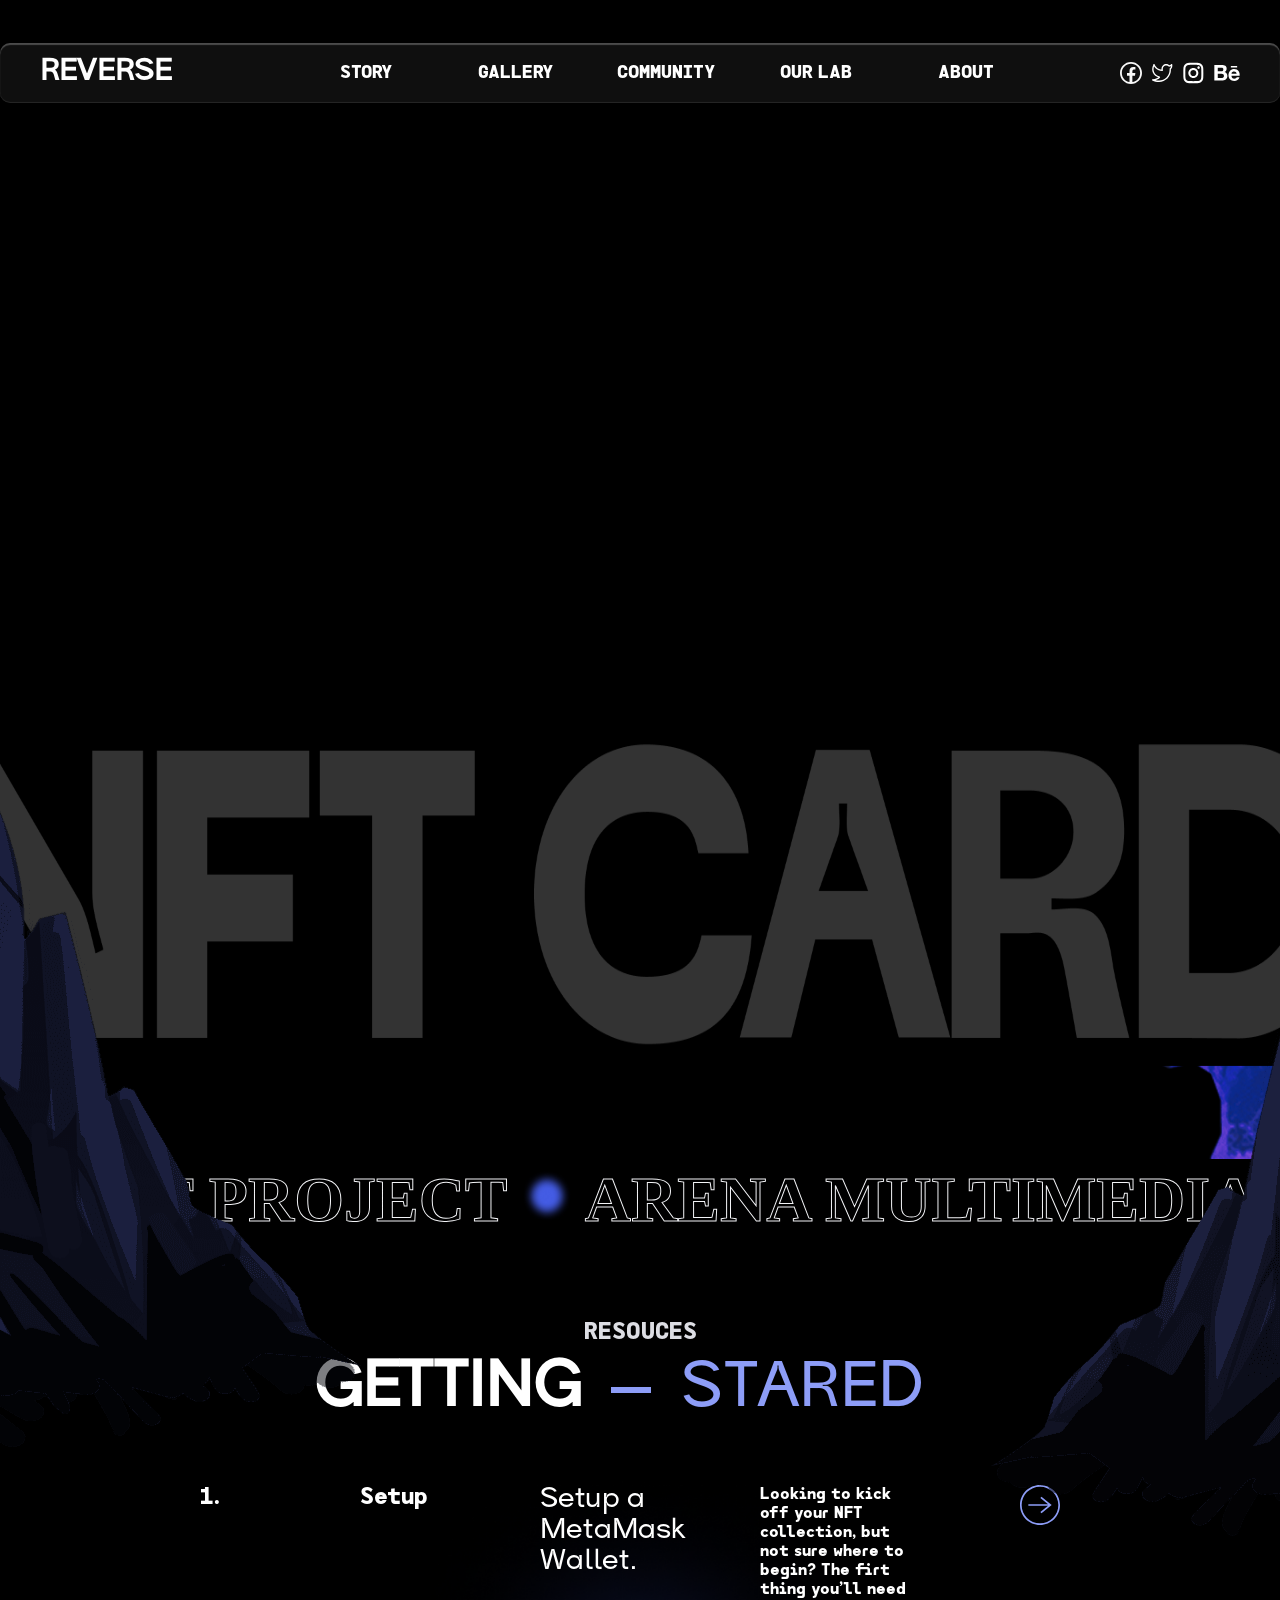
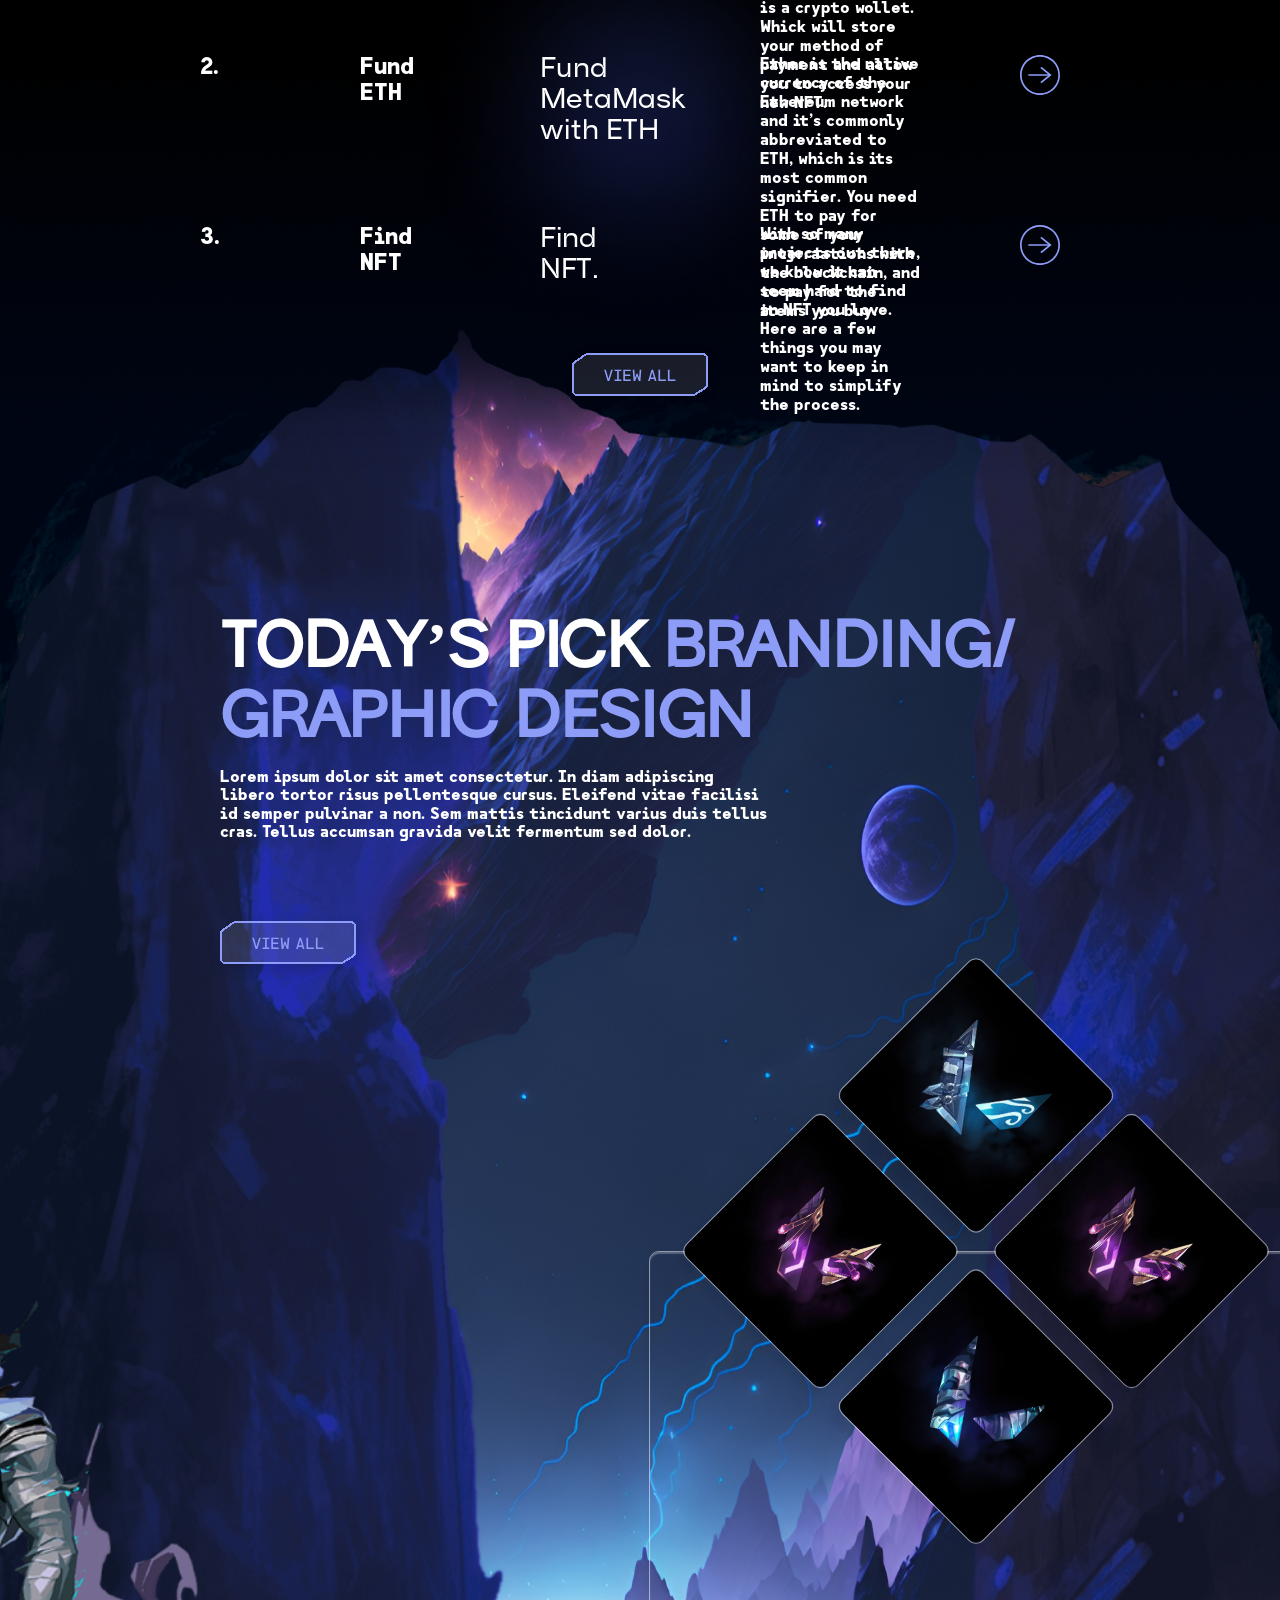
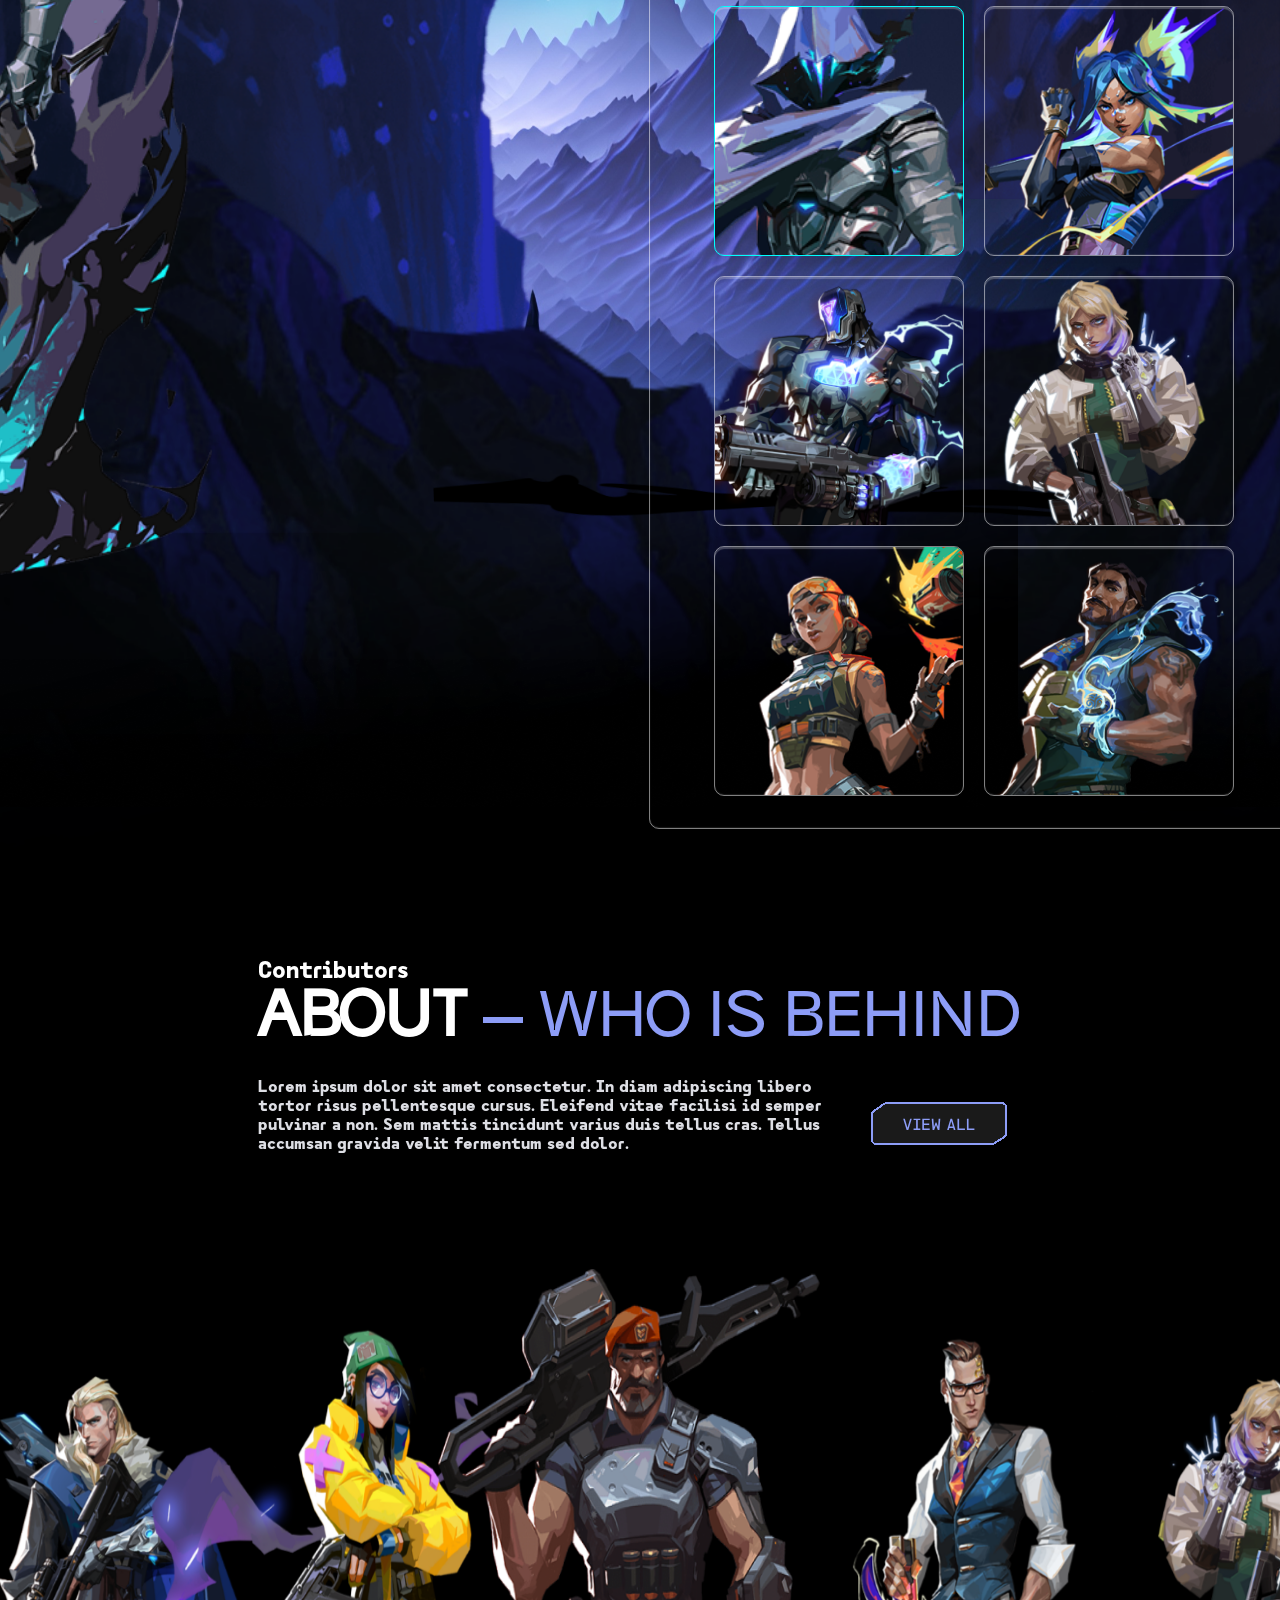
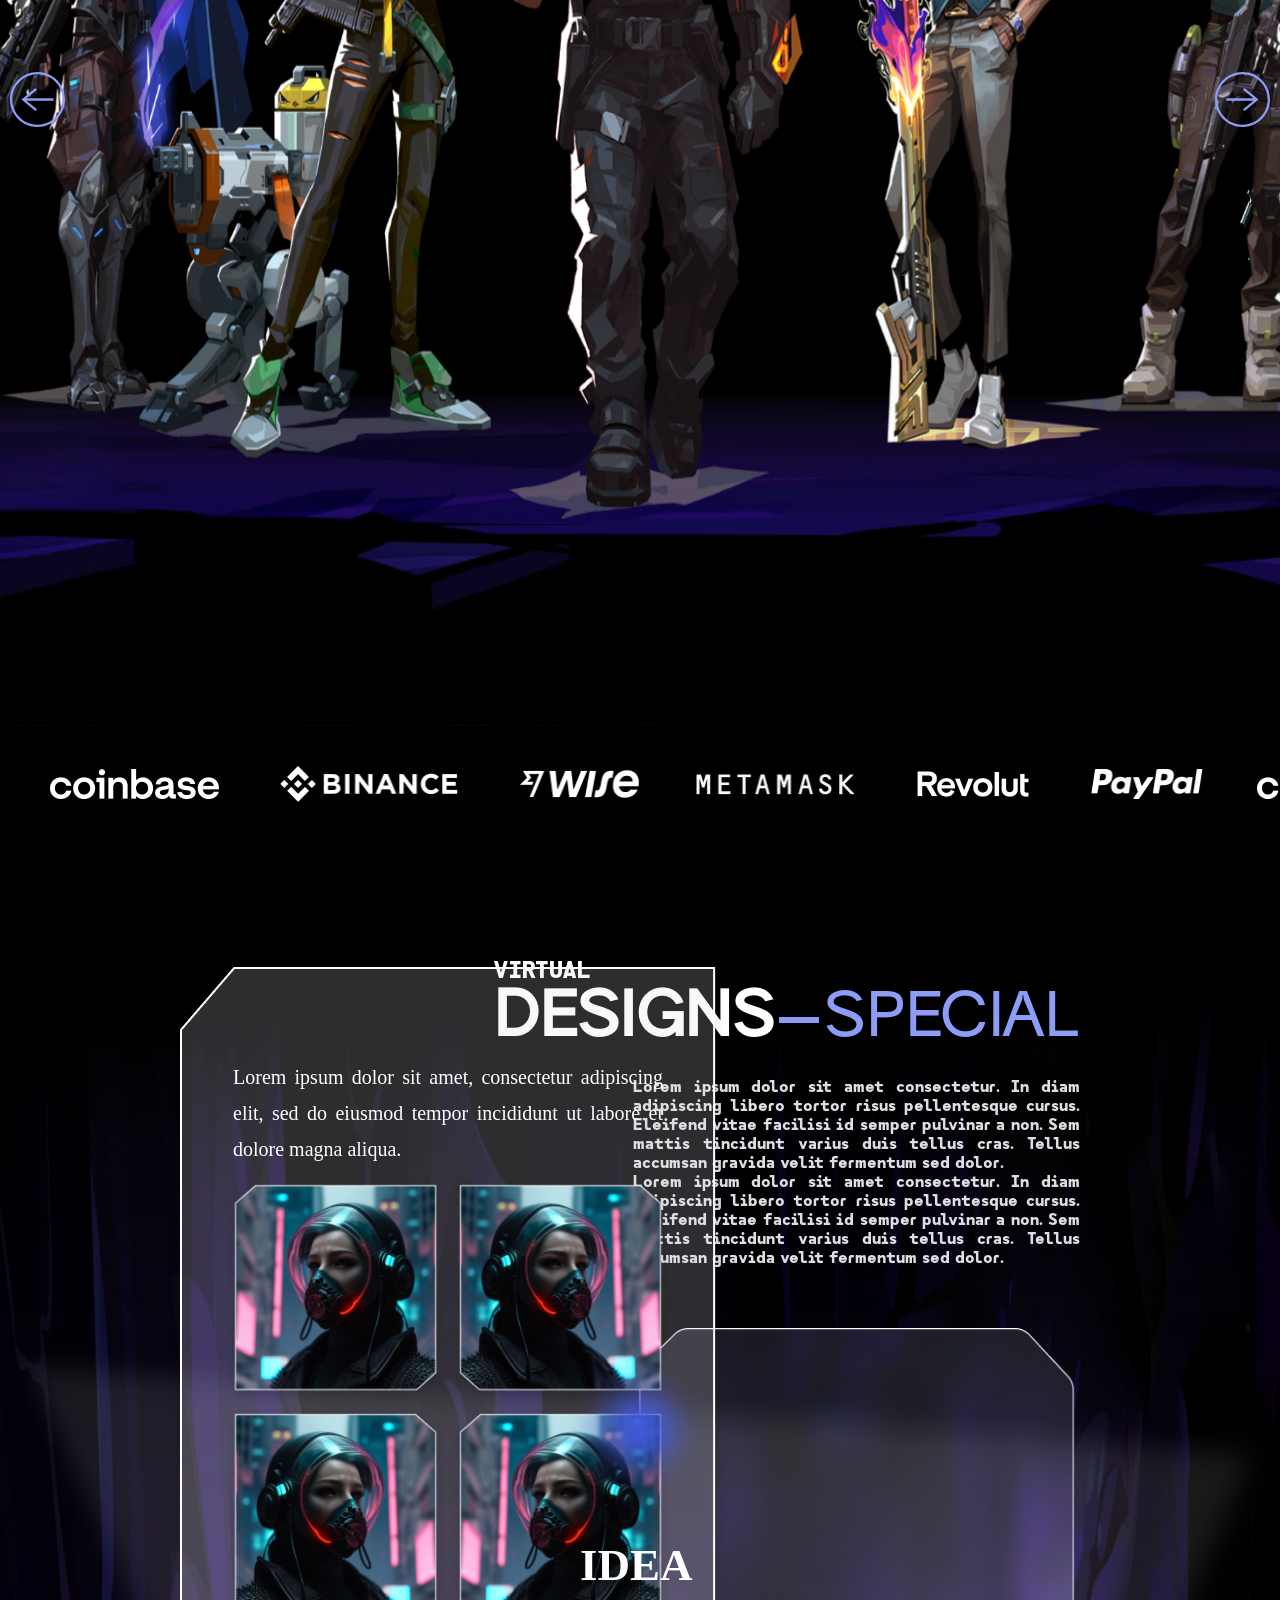
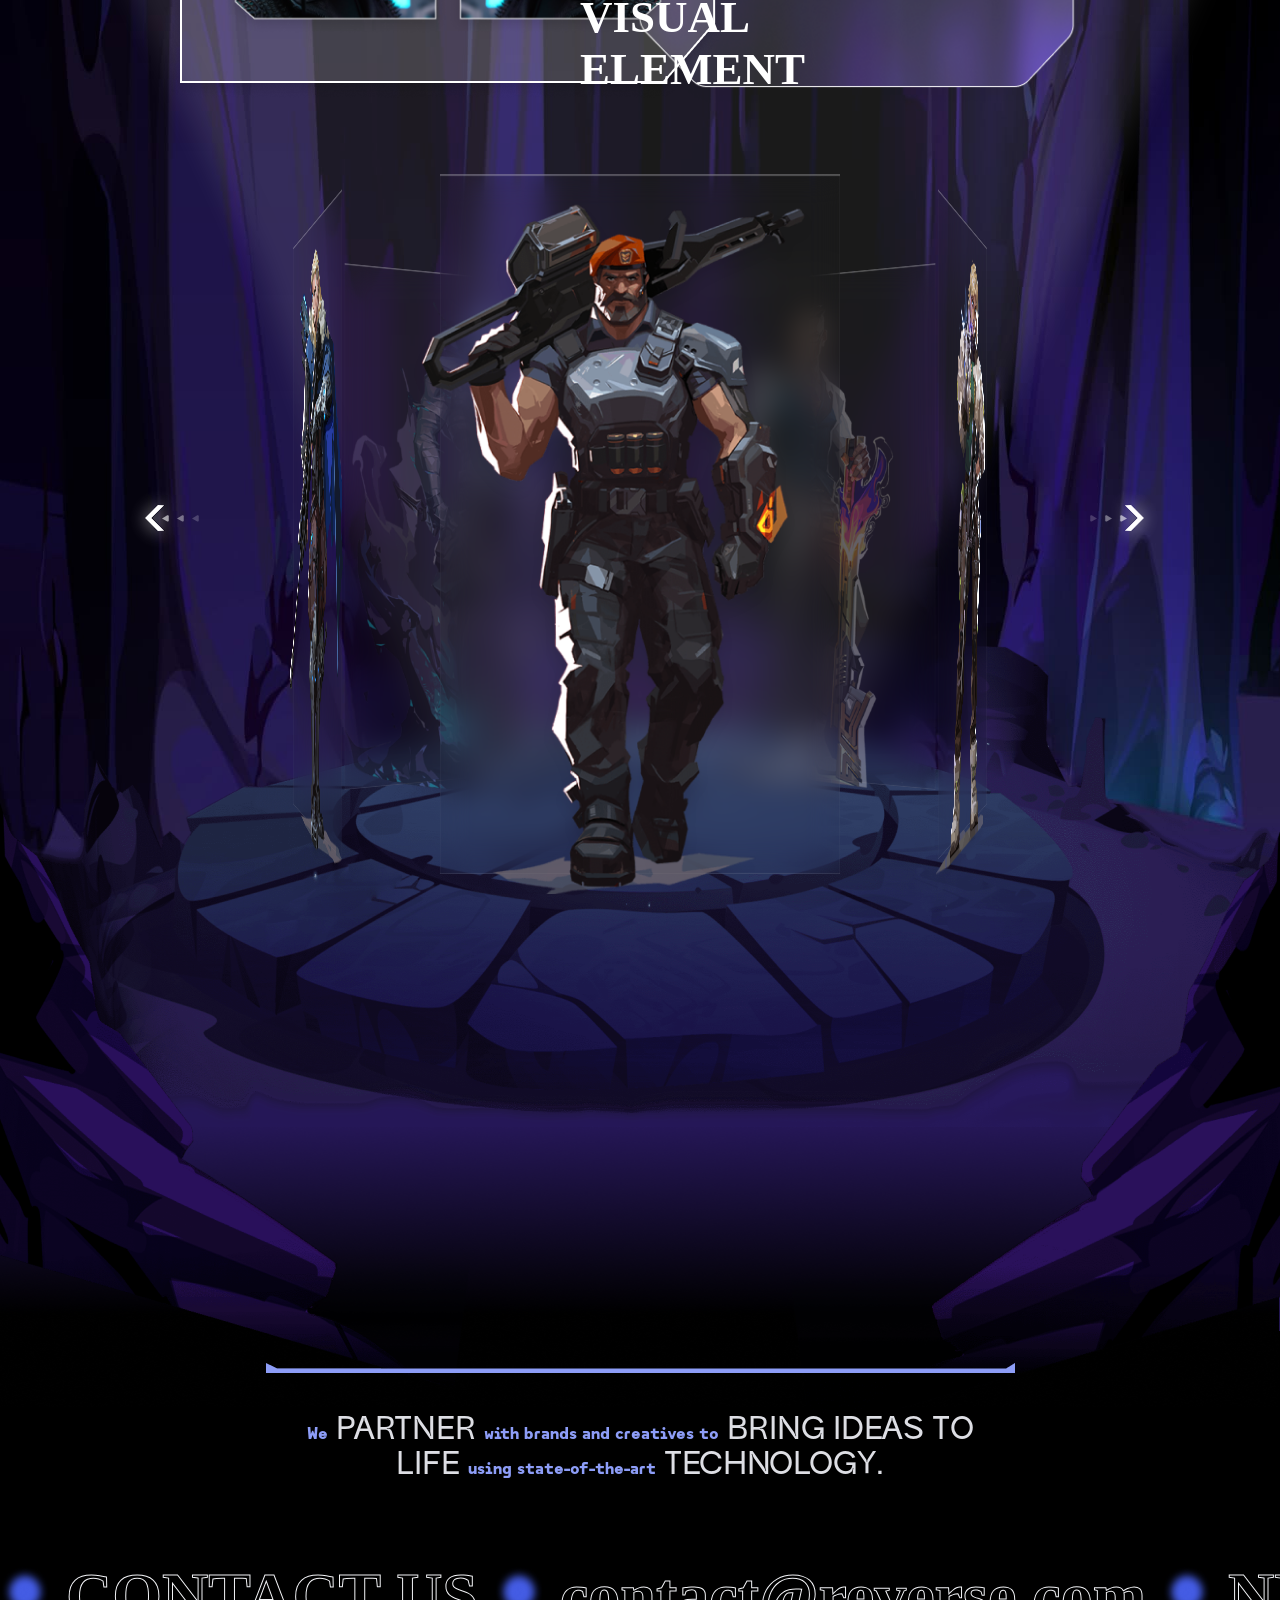
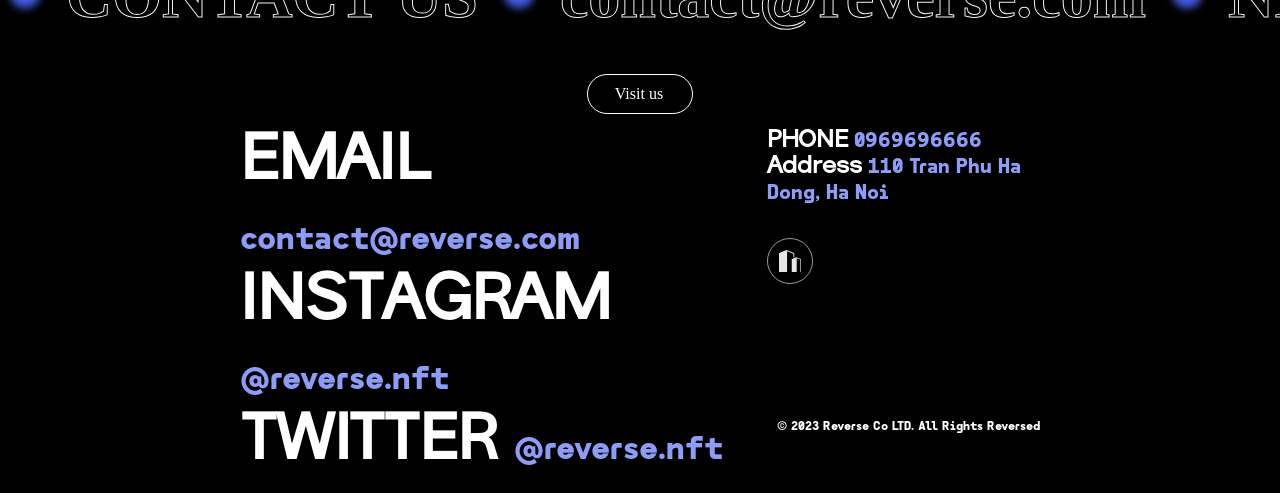
<file: src/index.html>
<!DOCTYPE html>
<html lang="en">

<head>
  <meta charset="UTF-8" />
  <meta name="viewport" content="width=device-width, initial-scale=1.0" />
  <title>Document</title>
  <link rel="stylesheet" href="../css/styles.css" />
  <link rel="stylesheet" href="https://cdn.jsdelivr.net/npm/swiper@11/swiper-bundle.min.css" />
</head>

<body>
  <header>
    <div class="navbar">
      <div class="navbar-logo"><span>reverse</span></div>
      <div class="navbar-menu">
        <ul>
          <li class="demo-button">
            <a class="active" href="#project"></a>
          </li>
          <li>
            <a href="#keep"></a>
          </li>
          <li>
            <a href="#factions"></a>
          </li>
          <li>
            <a href="#world"></a>
          </li>
          <li>
            <a href="#world"></a>
          </li>
        </ul>
      </div>
      <div class="navbar-link-contact">
        <svg width="22" height="22" viewBox="0 0 22 22" fill="none" xmlns="http://www.w3.org/2000/svg">
          <path
            d="M11 0C4.93533 0 0 4.93533 0 11C0 17.0647 4.93533 22 11 22C17.0647 22 22 17.0647 22 11C22 4.93533 17.0647 0 11 0ZM11 1.83333C16.0738 1.83333 20.1667 5.92625 20.1667 11C20.1689 13.1945 19.382 15.3166 17.9496 16.9791C16.5171 18.6415 14.5347 19.7335 12.364 20.0558V13.673H14.9747L15.3844 11.0211H12.364V9.57275C12.364 8.47275 12.7261 7.49467 13.7555 7.49467H15.4101V5.181C15.1195 5.14158 14.5044 5.05633 13.3421 5.05633C10.9148 5.05633 9.49208 6.33783 9.49208 9.25833V11.0211H6.99692V13.673H9.49208V20.0328C7.35144 19.6805 5.4058 18.5785 4.0028 16.9238C2.5998 15.2691 1.83085 13.1694 1.83333 11C1.83333 5.92625 5.92625 1.83333 11 1.83333Z"
            fill="#F8F8F8" />
        </svg>
        <svg width="21" height="18" viewBox="0 0 21 18" fill="none" xmlns="http://www.w3.org/2000/svg">
          <path
            d="M19.6299 0.692474L20.3078 0.646782C20.299 0.510869 20.2511 0.380627 20.1702 0.272362C20.0893 0.164097 19.9788 0.0826189 19.8528 0.0381293C19.7267 -0.0063603 19.5906 -0.0118847 19.4615 0.0222476C19.3324 0.05638 19.216 0.128652 19.1269 0.230017L19.6299 0.692474ZM18.9547 4.78951C18.9547 4.6059 18.8833 4.42981 18.7562 4.29998C18.629 4.17015 18.4566 4.09721 18.2768 4.09721C18.097 4.09721 17.9246 4.17015 17.7975 4.29998C17.6703 4.42981 17.5989 4.6059 17.5989 4.78951H18.9547ZM0.678724 15.9231V15.2308C0.533165 15.2306 0.391415 15.2783 0.274443 15.3668C0.15747 15.4552 0.0714884 15.5798 0.0292163 15.722C-0.0130557 15.8643 -0.00937262 16.0166 0.0397208 16.1566C0.0888143 16.2965 0.180711 16.4166 0.301815 16.4991L0.678724 15.9231ZM2.0318 0.692474L2.66766 0.450169C2.62145 0.323765 2.54008 0.213906 2.43356 0.134097C2.32703 0.0542889 2.19999 0.0080094 2.06806 0.000948788C1.93612 -0.00611182 1.80504 0.0263542 1.69093 0.0943553C1.57682 0.162356 1.48465 0.262929 1.42576 0.383707L2.0318 0.692474ZM7.4468 13.1539L7.92675 13.6427C8.00818 13.5592 8.06742 13.456 8.09886 13.3426C8.13031 13.2293 8.13292 13.1097 8.10645 12.995C8.07998 12.8804 8.0253 12.7745 7.9476 12.6875C7.86989 12.6004 7.77172 12.5351 7.66237 12.4976L7.4468 13.1539ZM17.241 2.03969L16.7394 2.50492L16.9834 2.78045L17.3427 2.72507L17.241 2.03969ZM18.9547 0.738166C19.0239 1.81539 18.9588 2.46892 18.7879 2.96184C18.6225 3.43952 18.3324 3.83275 17.8077 4.34644L18.7459 5.34612C19.3398 4.76459 19.798 4.19413 20.0665 3.42429C20.3281 2.6683 20.3824 1.79323 20.3078 0.646782L18.9547 0.738166ZM18.9547 5.7975V4.78951H17.5989V5.79889H18.9547V5.7975ZM9.47777 4.90305V6.23088H10.8336V4.90305H9.47777ZM9.47777 6.23088V6.92318H10.8336V6.23088H9.47777ZM14.2705 0.000172853C13.6404 0.000536407 13.0165 0.127641 12.4345 0.374231C11.8525 0.62082 11.3238 0.982064 10.8785 1.43734C10.4332 1.89261 10.0801 2.433 9.83926 3.02765C9.59846 3.6223 9.4747 4.25956 9.47506 4.90305H10.8308C10.8305 4.44127 10.9192 3.98394 11.092 3.55719C11.2647 3.13044 11.5181 2.74263 11.8376 2.41591C12.1572 2.08919 12.5366 1.82996 12.9543 1.65304C13.372 1.47611 13.8197 1.38496 14.2718 1.38477V0.000172853H14.2705ZM17.5976 5.7975C17.5989 11.7734 12.8632 16.6154 7.0238 16.6154V18C13.6129 18 18.9547 12.5364 18.9547 5.7975H17.5976ZM1.39729 0.934779C2.13484 2.94522 4.90064 6.92318 10.1557 6.92318V5.53858C5.65988 5.53858 3.28319 2.13246 2.6663 0.450169L1.39729 0.934779ZM1.42576 0.383707C0.00625381 3.28583 -0.212027 6.10211 0.819725 8.50024C1.84877 10.8915 4.06276 12.7302 7.23259 13.8102L7.66237 12.4976C4.74066 11.5007 2.89272 9.87792 2.06027 7.94225C1.23053 6.0135 1.35119 3.63614 2.63919 1.00124L1.42576 0.383707ZM6.96686 12.6651C6.15067 13.5 3.6967 15.2308 0.678724 15.2308V16.6154C4.15767 16.6154 6.93838 14.6548 7.92675 13.6427L6.96686 12.6651ZM17.744 1.57585C17.3057 1.0794 16.77 0.682592 16.1719 0.411146C15.5737 0.1397 14.9264 -0.00031763 14.2718 0.000172853V1.38477C15.2493 1.38477 16.1293 1.81539 16.7394 2.50492L17.744 1.57585ZM17.3427 2.72507C18.4226 2.54488 19.4089 1.99042 20.1356 1.15493L19.1269 0.230017C18.61 0.826419 17.9084 1.22375 17.1393 1.3557L17.3427 2.72507ZM0.301815 16.4991C2.52666 18.0138 4.85861 18 7.0238 18V16.6154C4.81387 16.6154 2.89137 16.6002 1.05563 15.3471L0.301815 16.4991Z"
            fill="white" />
        </svg>
        <svg width="21" height="22" viewBox="0 0 21 22" fill="none" xmlns="http://www.w3.org/2000/svg">
          <path
            d="M10.3379 7.93784C9.54224 7.93784 8.77918 8.26063 8.21657 8.8352C7.65396 9.40976 7.33789 10.189 7.33789 11.0016C7.33789 11.8142 7.65396 12.5934 8.21657 13.168C8.77918 13.7426 9.54224 14.0654 10.3379 14.0654C11.1335 14.0654 11.8966 13.7426 12.4592 13.168C13.0218 12.5934 13.3379 11.8142 13.3379 11.0016C13.3379 10.189 13.0218 9.40976 12.4592 8.8352C11.8966 8.26063 11.1335 7.93784 10.3379 7.93784ZM10.3379 5.89533C11.664 5.89533 12.9357 6.43331 13.8734 7.39093C14.8111 8.34854 15.3379 9.64734 15.3379 11.0016C15.3379 12.3559 14.8111 13.6547 13.8734 14.6123C12.9357 15.5699 11.664 16.1079 10.3379 16.1079C9.01181 16.1079 7.74004 15.5699 6.80236 14.6123C5.86468 13.6547 5.33789 12.3559 5.33789 11.0016C5.33789 9.64734 5.86468 8.34854 6.80236 7.39093C7.74004 6.43331 9.01181 5.89533 10.3379 5.89533ZM16.8379 5.64002C16.8379 5.97859 16.7062 6.30329 16.4718 6.54269C16.2374 6.78209 15.9194 6.91659 15.5879 6.91659C15.2564 6.91659 14.9384 6.78209 14.704 6.54269C14.4696 6.30329 14.3379 5.97859 14.3379 5.64002C14.3379 5.30145 14.4696 4.97675 14.704 4.73735C14.9384 4.49795 15.2564 4.36345 15.5879 4.36345C15.9194 4.36345 16.2374 4.49795 16.4718 4.73735C16.7062 4.97675 16.8379 5.30145 16.8379 5.64002ZM10.3379 2.83157C7.86389 2.83157 7.45989 2.83872 6.30889 2.8908C5.52489 2.92859 4.99889 3.03582 4.51089 3.22986C4.10251 3.38298 3.7333 3.62842 3.43089 3.9478C3.1179 4.25663 2.87724 4.63366 2.72689 5.05076C2.53689 5.55117 2.43189 6.08733 2.39589 6.88697C2.34389 8.01444 2.33689 8.40864 2.33689 11.0016C2.33689 13.5292 2.34389 13.9408 2.39489 15.1162C2.43189 15.9159 2.53689 16.4541 2.72589 16.9514C2.89589 17.3957 3.09589 17.7153 3.42789 18.0544C3.76489 18.3975 4.07789 18.6028 4.50789 18.7723C5.00189 18.9674 5.52789 19.0756 6.30789 19.1124C7.41189 19.1655 7.79789 19.1716 10.3369 19.1716C12.8119 19.1716 13.2149 19.1645 14.3659 19.1124C15.1479 19.0746 15.6739 18.9674 16.1629 18.7744C16.5709 18.6205 16.94 18.3752 17.2429 18.0564C17.5799 17.7133 17.7809 17.3936 17.9469 16.9535C18.1369 16.451 18.2429 15.9138 18.2789 15.1152C18.3309 13.9888 18.3369 13.5935 18.3369 11.0016C18.3369 8.47502 18.3299 8.06244 18.2789 6.88697C18.2419 6.08835 18.1359 5.54913 17.9469 5.05076C17.7962 4.6341 17.5559 4.25722 17.2439 3.9478C16.9416 3.62799 16.5724 3.3822 16.1639 3.22884C15.6739 3.0348 15.1479 2.92757 14.3659 2.8908C13.2629 2.8377 12.8779 2.83157 10.3379 2.83157ZM10.3379 0.789062C13.0549 0.789062 13.3939 0.799275 14.4609 0.850338C15.5249 0.9014 16.2509 1.07195 16.8879 1.32522C17.5479 1.58462 18.1039 1.93593 18.6599 2.50273C19.1684 3.01325 19.5618 3.63079 19.8129 4.31239C20.0599 4.96293 20.2279 5.70436 20.2779 6.792C20.3249 7.88065 20.3379 8.22686 20.3379 11.0016C20.3379 13.7764 20.3279 14.1226 20.2779 15.2112C20.2279 16.2989 20.0599 17.0393 19.8129 17.6908C19.5625 18.3728 19.169 18.9905 18.6599 19.5005C18.1599 20.0196 17.5552 20.4214 16.8879 20.678C16.2509 20.9302 15.5249 21.1018 14.4609 21.1529C13.3939 21.2009 13.0549 21.2141 10.3379 21.2141C7.62089 21.2141 7.28189 21.2039 6.21489 21.1529C5.15089 21.1018 4.42589 20.9302 3.78789 20.678C3.12022 20.4221 2.51542 20.0202 2.01589 19.5005C1.50732 18.99 1.11385 18.3725 0.862891 17.6908C0.614891 17.0403 0.447891 16.2989 0.397891 15.2112C0.349891 14.1226 0.337891 13.7764 0.337891 11.0016C0.337891 8.22686 0.347891 7.88065 0.397891 6.792C0.447891 5.70334 0.614891 4.96395 0.862891 4.31239C1.11313 3.63038 1.50669 3.01266 2.01589 2.50273C2.51556 1.98314 3.12032 1.58128 3.78789 1.32522C4.42489 1.07195 5.14989 0.9014 6.21489 0.850338C7.28189 0.802339 7.62089 0.789062 10.3379 0.789062Z"
            fill="white" />
        </svg>
        <svg width="26" height="16" viewBox="0 0 26 16" fill="none" xmlns="http://www.w3.org/2000/svg">
          <path
            d="M7.7013 0C8.43159 0 9.10702 0.0571427 9.72416 0.226285C10.3424 0.339428 10.8487 0.565713 11.2979 0.847998C11.7482 1.13143 12.0853 1.52685 12.3093 2.03542C12.5344 2.544 12.6476 3.16685 12.6476 3.84456C12.6476 4.63656 12.4784 5.31428 12.0853 5.82285C11.7482 6.33256 11.1859 6.78399 10.5116 7.12342C11.467 7.40684 12.1973 7.91541 12.6476 8.59427C13.0967 9.27198 13.3779 10.12 13.3779 11.0811C13.3779 11.8731 13.2087 12.5508 12.9276 13.1165C12.6476 13.6823 12.1973 14.1908 11.691 14.5303C11.141 14.8941 10.5331 15.1615 9.8933 15.3211C9.21902 15.4914 8.54473 15.6045 7.87045 15.6045H0.337891V0H7.7013ZM7.25102 6.33142C7.8693 6.33142 8.37559 6.16227 8.76873 5.87999C9.16187 5.5977 9.33102 5.08799 9.33102 4.46628C9.33102 4.12685 9.27387 3.78856 9.16187 3.56228C9.04987 3.33599 8.88073 3.16571 8.65673 2.99657C8.43159 2.88342 8.20645 2.77028 7.9253 2.71428C7.64416 2.65714 7.36416 2.65714 7.02588 2.65714H3.76646V6.33256H7.25216L7.25102 6.33142ZM7.42016 13.0034C7.7573 13.0034 8.09445 12.9463 8.37559 12.8903C8.65673 12.8331 8.93787 12.7211 9.16187 12.5508C9.39088 12.3854 9.58247 12.1735 9.72416 11.9291C9.83616 11.6468 9.9493 11.3074 9.9493 10.912C9.9493 10.12 9.72416 9.55427 9.27502 9.15884C8.82473 8.81941 8.20645 8.65027 7.47616 8.65027H3.76646V13.0045L7.42016 13.0034ZM18.2681 12.9463C18.7173 13.3988 19.3916 13.6251 20.291 13.6251C20.9093 13.6251 21.4716 13.456 21.9207 13.1737C22.371 12.8343 22.6521 12.4948 22.7641 12.1565H25.5184C25.0681 13.512 24.3938 14.4731 23.4956 15.096C22.595 15.6605 21.5276 16 20.235 16C19.408 16.0025 18.5879 15.849 17.8179 15.5474C17.1249 15.2875 16.507 14.8604 16.019 14.304C15.4971 13.7835 15.1112 13.1425 14.8956 12.4377C14.6144 11.7028 14.5013 10.912 14.5013 10.0068C14.5013 9.15884 14.6144 8.36798 14.8956 7.63199C15.1664 6.92383 15.5667 6.27234 16.0761 5.71085C16.5894 5.18381 17.1999 4.76117 17.8739 4.46628C18.6244 4.16463 19.4261 4.01096 20.235 4.01371C21.1904 4.01371 22.0338 4.18399 22.7641 4.57942C23.4956 4.97485 24.0567 5.42742 24.5058 6.10627C24.9561 6.72799 25.2944 7.46284 25.5184 8.25484C25.6304 9.0457 25.6864 9.8377 25.6304 10.7417H17.4807C17.4807 11.6468 17.8179 12.4948 18.2681 12.9474V12.9463ZM21.8087 7.01027C21.4156 6.61484 20.7973 6.38856 20.0659 6.38856C19.5607 6.38856 19.1664 6.50284 18.8293 6.67199C18.4921 6.84113 18.2681 7.06742 18.043 7.2937C17.8357 7.51217 17.6985 7.78756 17.6487 8.08456C17.5927 8.36798 17.5367 8.59427 17.5367 8.81941H22.595C22.483 7.97141 22.2018 7.40684 21.8087 7.01027ZM16.8624 1.07428H23.1573V2.60114H16.8636V1.07428H16.8624Z"
            fill="white" />
        </svg>
      </div>
    </div>
  </header>

  <main>
    <section class="section1">
      <div class="background-black-section1"></div>
      <video
        src="https://assets.contentstack.io/v3/assets/bltb6530b271fddd0b1/bltee455c2e719bb8b9/6494cf1ef1585c219370578e/Valorant_Deadlock_Homepage_Desktop.mp4"
        width="100%" height="100%" loop autoplay muted style="object-fit: cover"></video>
      <div class="inside-section1">
        <img src="../image/parallax/NFT_CARD.png" alt="" width="100%" height="100%"/>
      </div>
      <div class="title-section1">
        <div class="text-title">JETT: SUPER ARCHER</div>
        <div class="text--title-muted">
          Lorem ipsum dolor sit amet, consectetur adipiscing elit, sed do
          eiusmod tempor incididunt ut labore et dolore magna aliqua.
        </div>
        <div class="scroll-button">
          <div>scroll</div>
          <svg width="34" height="26" viewBox="0 0 34 26" fill="none" xmlns="http://www.w3.org/2000/svg">
            <path
              d="M2.51365 0.500046V0.500061H2.51759H30.8395C31.2006 0.502077 31.567 0.63729 31.8931 0.911472C32.2214 1.18757 32.4929 1.59241 32.6592 2.08687C32.8254 2.5809 32.8747 3.13051 32.7982 3.66464C32.7217 4.19907 32.5246 4.6819 32.2427 5.05654L32.2412 5.05856L18.0806 24.0765C18.0805 24.0768 18.0803 24.077 18.0801 24.0773C17.8853 24.3368 17.6574 24.5349 17.4148 24.6668C17.1728 24.7985 16.9187 24.8631 16.6667 24.8631C16.4147 24.8631 16.1606 24.7985 15.9185 24.6668C15.6759 24.5348 15.448 24.3367 15.2531 24.0771C15.253 24.0769 15.2529 24.0767 15.2527 24.0765L1.09213 5.05856L1.09213 5.05856L1.09061 5.05654C0.807467 4.68026 0.609914 4.19488 0.534138 3.65782C0.458405 3.12106 0.509613 2.56923 0.678375 2.07425C0.847282 1.57885 1.12187 1.17473 1.45287 0.900928C1.78183 0.628815 2.15078 0.497191 2.51365 0.500046Z"
              fill="#1D2130" stroke="#8D9DF7" />
          </svg>

        </div>
      </div>
      <div class="img-parallax">
        <img id="parallax1" src="../image/parallax/rocks-front__left.png" alt="" />
        <img id="parallax2" src="../image/parallax/rocks-front__right.png" alt="" />
      </div>

      <div class="loop-run">
        <div class="text-loop-run run-text">
          <img src="../image/parallax/Ellipse.png" alt="" width="50px" height="50px" />
          NFT PROJECT
          <img src="../image/parallax/Ellipse.png" alt="" width="50px" height="50px" />
          ARENA MULTIMEDIA
          <img src="../image/parallax/Ellipse.png" alt="" width="50px" height="50px" />
          NFT PROJECT
          <img src="../image/parallax/Ellipse.png" alt="" width="50px" height="50px" />
          ARENA MULTIMEDIA
          <img src="../image/parallax/Ellipse.png" alt="" width="50px" height="50px" />
          NFT PROJECT
          <img src="../image/parallax/Ellipse.png" alt="" width="50px" height="50px" />
          ARENA MULTIMEDIA
          <img src="../image/parallax/Ellipse.png" alt="" width="50px" height="50px" />
          NFT PROJECT
          <img src="../image/parallax/Ellipse.png" alt="" width="50px" height="50px" />
          ARENA MULTIMEDIA
          <img src="../image/parallax/Ellipse.png" alt="" width="50px" height="50px" />
        </div>
      </div>
    </section>
    <section class="section2">
      <div class="container-section2">
        <div class="title-section2">
          <div class="title-section2-small">RESOUCES</div>
          <div class="title-section2-big">
            <div>getting</div>
            <div class="title-section2-big-line"></div>
            <div class="title-section2-big2">stared</div>
            <div style="width: 12px"></div>
          </div>
        </div>
        <div class="grid-container">
          <div class="grid-item stt">1.</div>
          <div class="grid-item stt">Setup</div>
          <div class="grid-item title">Setup a MetaMask Wallet.</div>
          <div class="grid-item desception">
            Looking to kick off your NFT collection, but not sure where to
            begin? The firt thing you’ll need is a crypto wollet. Whick will
            store your method of payment and allow you to access your new NFT.
          </div>
          <div class="grid-item circle-arrow-svg">
            <svg width="40" height="40" viewBox="0 0 24 24" xmlns="http://www.w3.org/2000/svg" fill-rule="evenodd"
              clip-rule="evenodd">
              <path fill="#8d9df7"
                d="M12 0c-6.623 0-12 5.377-12 12s5.377 12 12 12 12-5.377 12-12-5.377-12-12-12zm0 1c-6.071 0-11 4.929-11 11s4.929 11 11 11 11-4.929 11-11-4.929-11-11-11zm4.828 11.5l-4.608 3.763.679.737 6.101-5-6.112-5-.666.753 4.604 3.747h-11.826v1h11.828z" />
            </svg>
          </div>
          <div class="grid-item stt">2.</div>
          <div class="grid-item stt">Fund ETH</div>
          <div class="grid-item title">Fund MetaMask with ETH</div>
          <div class="grid-item desception">
            Ether is the native currency of the Ethereum network and it’s
            commonly abbreviated to ETH, which is its most common signifier.
            You need ETH to pay for some of your interraations with the
            blockchain, and to pay for the items you buy.
          </div>
          <div class="grid-item circle-arrow-svg">
            <svg width="40" height="40" viewBox="0 0 24 24" xmlns="http://www.w3.org/2000/svg" fill-rule="evenodd"
              clip-rule="evenodd">
              <path fill="#8d9df7"
                d="M12 0c-6.623 0-12 5.377-12 12s5.377 12 12 12 12-5.377 12-12-5.377-12-12-12zm0 1c-6.071 0-11 4.929-11 11s4.929 11 11 11 11-4.929 11-11-4.929-11-11-11zm4.828 11.5l-4.608 3.763.679.737 6.101-5-6.112-5-.666.753 4.604 3.747h-11.826v1h11.828z" />
            </svg>
          </div>
          <div class="grid-item stt">3.</div>
          <div class="grid-item stt">Find NFT</div>
          <div class="grid-item title">Find NFT.</div>
          <div class="grid-item desception">
            With so many projects out there, we know it can seem hard to find
            an NFT you love. Here are a few things you may want to keep in
            mind to simplify the process.
          </div>
          <div class="grid-item circle-arrow-svg">
            <svg width="40" height="40" viewBox="0 0 24 24" xmlns="http://www.w3.org/2000/svg" fill-rule="evenodd"
              clip-rule="evenodd">
              <path fill="#8d9df7"
                d="M12 0c-6.623 0-12 5.377-12 12s5.377 12 12 12 12-5.377 12-12-5.377-12-12-12zm0 1c-6.071 0-11 4.929-11 11s4.929 11 11 11 11-4.929 11-11-4.929-11-11-11zm4.828 11.5l-4.608 3.763.679.737 6.101-5-6.112-5-.666.753 4.604 3.747h-11.826v1h11.828z" />
            </svg>
          </div>
        </div>
        <svg class="svg-section2" width="162" height="68" viewBox="0 0 162 68" fill="none"
          xmlns="http://www.w3.org/2000/svg">
          <g filter="url(#filter0_d_354_628)">
            <path
              d="M25.8897 9.94424L15.8668 17.1706C14.5634 18.1104 13.791 19.6194 13.791 21.2264V45.0858C13.791 47.8472 16.0296 50.0858 18.791 50.0858H133.532C134.463 50.0858 135.376 49.8259 136.167 49.3352L145.844 43.3352C147.314 42.4234 148.209 40.816 148.209 39.0857V14C148.209 11.2386 145.97 9 143.209 9H28.8138C27.7642 9 26.7411 9.33035 25.8897 9.94424Z"
              fill="white" fill-opacity="0.1" shape-rendering="crispEdges" />
            <path
              d="M25.8897 9.94424L15.8668 17.1706C14.5634 18.1104 13.791 19.6194 13.791 21.2264V45.0858C13.791 47.8472 16.0296 50.0858 18.791 50.0858H133.532C134.463 50.0858 135.376 49.8259 136.167 49.3352L145.844 43.3352C147.314 42.4234 148.209 40.816 148.209 39.0857V14C148.209 11.2386 145.97 9 143.209 9H28.8138C27.7642 9 26.7411 9.33035 25.8897 9.94424Z"
              stroke="#8D9DF7" stroke-width="2" shape-rendering="crispEdges" />
          </g>
          <path
            d="M45.1893 24.64H46.8373L49.4773 33.728L52.1173 24.64H53.7493L50.3093 36H48.6293L45.1893 24.64ZM55.5643 34.544H58.1243V26.096H55.5643V24.64H62.3163V26.096H59.7723V34.544H62.3163V36H55.5643V34.544ZM64.3143 24.64H71.7063V26.096H65.9463V29.584H71.2263V31.056H65.9463V34.544H71.7063V36H64.3143V24.64ZM73.7049 24.64H75.3529L75.9449 32.88L77.6089 28.432H78.4089L80.0729 32.864L80.6649 24.64H82.3129L81.4169 36H79.8329L78.0089 30.976L76.1689 36H74.6009L73.7049 24.64ZM89.1268 36L92.4868 24.64H94.1028L97.4628 36H95.8308L95.2708 34.032H91.3188L90.7588 36H89.1268ZM91.7348 32.576H94.8548L93.3028 27.104L91.7348 32.576ZM99.4705 36V24.64H101.103V34.544H106.943V36H99.4705ZM108.924 36V24.64H110.556V34.544H116.396V36H108.924Z"
            fill="#8D9DF7" />
          <defs>
            <filter id="filter0_d_354_628" x="0.791016" y="0" width="160.418" height="67.0859"
              filterUnits="userSpaceOnUse" color-interpolation-filters="sRGB">
              <feFlood flood-opacity="0" result="BackgroundImageFix" />
              <feColorMatrix in="SourceAlpha" type="matrix" values="0 0 0 0 0 0 0 0 0 0 0 0 0 0 0 0 0 0 127 0"
                result="hardAlpha" />
              <feOffset dy="4" />
              <feGaussianBlur stdDeviation="6" />
              <feComposite in2="hardAlpha" operator="out" />
              <feColorMatrix type="matrix" values="0 0 0 0 0 0 0 0 0 0 0 0 0 0 0 0 0 0 0.15 0" />
              <feBlend mode="normal" in2="BackgroundImageFix" result="effect1_dropShadow_354_628" />
              <feBlend mode="normal" in="SourceGraphic" in2="effect1_dropShadow_354_628" result="shape" />
            </filter>
          </defs>
        </svg>
      </div>
      <div class="container-title2-section2">
        <div class="title2-section2">
          <div class="title2-section2-big2">
            <div class="title2-section2-big2-top">
              <div class="inline-block">TODAY’S PICK</div>
              <div class="title2-section2-big2-color inline-block">
                BRANDING/
              </div>
            </div>

            <div class="title2-section2-big2-color">GRAPHIC DESIGN</div>
          </div>
          <div class="title2-section2-small2">
            Lorem ipsum dolor sit amet consectetur. In diam adipiscing libero
            tortor risus pellentesque cursus. Eleifend vitae facilisi id
            semper pulvinar a non. Sem mattis tincidunt varius duis tellus
            cras. Tellus accumsan gravida velit fermentum sed dolor.
          </div>

          <svg class="svg-section2" style="margin: 0; margin-left: -13px" width="162" height="68" viewBox="0 0 162 68"
            fill="none" xmlns="http://www.w3.org/2000/svg">
            <g filter="url(#filter0_d_354_628)">
              <path
                d="M25.8897 9.94424L15.8668 17.1706C14.5634 18.1104 13.791 19.6194 13.791 21.2264V45.0858C13.791 47.8472 16.0296 50.0858 18.791 50.0858H133.532C134.463 50.0858 135.376 49.8259 136.167 49.3352L145.844 43.3352C147.314 42.4234 148.209 40.816 148.209 39.0857V14C148.209 11.2386 145.97 9 143.209 9H28.8138C27.7642 9 26.7411 9.33035 25.8897 9.94424Z"
                fill="white" fill-opacity="0.1" shape-rendering="crispEdges" />
              <path
                d="M25.8897 9.94424L15.8668 17.1706C14.5634 18.1104 13.791 19.6194 13.791 21.2264V45.0858C13.791 47.8472 16.0296 50.0858 18.791 50.0858H133.532C134.463 50.0858 135.376 49.8259 136.167 49.3352L145.844 43.3352C147.314 42.4234 148.209 40.816 148.209 39.0857V14C148.209 11.2386 145.97 9 143.209 9H28.8138C27.7642 9 26.7411 9.33035 25.8897 9.94424Z"
                stroke="#8D9DF7" stroke-width="2" shape-rendering="crispEdges" />
            </g>
            <path
              d="M45.1893 24.64H46.8373L49.4773 33.728L52.1173 24.64H53.7493L50.3093 36H48.6293L45.1893 24.64ZM55.5643 34.544H58.1243V26.096H55.5643V24.64H62.3163V26.096H59.7723V34.544H62.3163V36H55.5643V34.544ZM64.3143 24.64H71.7063V26.096H65.9463V29.584H71.2263V31.056H65.9463V34.544H71.7063V36H64.3143V24.64ZM73.7049 24.64H75.3529L75.9449 32.88L77.6089 28.432H78.4089L80.0729 32.864L80.6649 24.64H82.3129L81.4169 36H79.8329L78.0089 30.976L76.1689 36H74.6009L73.7049 24.64ZM89.1268 36L92.4868 24.64H94.1028L97.4628 36H95.8308L95.2708 34.032H91.3188L90.7588 36H89.1268ZM91.7348 32.576H94.8548L93.3028 27.104L91.7348 32.576ZM99.4705 36V24.64H101.103V34.544H106.943V36H99.4705ZM108.924 36V24.64H110.556V34.544H116.396V36H108.924Z"
              fill="#8D9DF7" />
            <defs>
              <filter id="filter0_d_354_628" x="0.791016" y="0" width="160.418" height="67.0859"
                filterUnits="userSpaceOnUse" color-interpolation-filters="sRGB">
                <feFlood flood-opacity="0" result="BackgroundImageFix" />
                <feColorMatrix in="SourceAlpha" type="matrix" values="0 0 0 0 0 0 0 0 0 0 0 0 0 0 0 0 0 0 127 0"
                  result="hardAlpha" />
                <feOffset dy="4" />
                <feGaussianBlur stdDeviation="6" />
                <feComposite in2="hardAlpha" operator="out" />
                <feColorMatrix type="matrix" values="0 0 0 0 0 0 0 0 0 0 0 0 0 0 0 0 0 0 0.15 0" />
                <feBlend mode="normal" in2="BackgroundImageFix" result="effect1_dropShadow_354_628" />
                <feBlend mode="normal" in="SourceGraphic" in2="effect1_dropShadow_354_628" result="shape" />
              </filter>
            </defs>
          </svg>
        </div>

        <div class="charater-item">
          <div class="border-item">
            <div class="item">
              <img src="../image/parallax/item1.png" width="100%" height="100%" />
            </div>
            <div class="item">
              <img src="../image/parallax/item2.png" width="100%" height="100%" />
            </div>
            <div class="item">
              <img src="../image/parallax/item3.png" width="100%" height="100%" />
            </div>
            <div class="item">
              <img src="../image/parallax/item4.png" width="100%" height="100%" />
            </div>
          </div>
          <div class="border-charater">
            <div class="border-charater-item">
              <div id="Omen" class="charater active" onclick="chooseCharater('Omen')">
                <img src="../image/parallax/Charater_Omen.png" width="100%" height="100%" />
              </div>
              <div id="Neon" class="charater" onclick="chooseCharater('Neon')">
                <img src="../image/parallax/Charater_Neon.png" width="100%" height="100%" />
              </div>
              <div id="KAYO" class="charater" onclick="chooseCharater('KAYO')">
                <img src="../image/parallax/Charater_KAYO.png" width="100%" height="100%" />
              </div>
              <div id="Deadlock" class="charater" onclick="chooseCharater('Deadlock')">
                <img src="../image/parallax/Charater_Deadlock.png" width="100%" height="100%" />
              </div>
              <div id="Raze" class="charater" onclick="chooseCharater('Raze')">
                <img src="../image/parallax/Charater_Raze.png" width="100%" height="100%" />
              </div>
              <div id="Harbor" class="charater" onclick="chooseCharater('Harbor')">
                <img src="../image/parallax/Charater_Harbor.png" width="100%" height="100%" />
              </div>
            </div>
          </div>
        </div>

        <div class="infor__charater">
          <div class="infor__charater1">
            <div class="title__infor">active quest</div>
            <div class="destion__infor">the react skill-up line</div>
            <div style="margin-top: 15px; margin-bottom: 25px;">
              <div class="title__infor__quest">quest name</div>
              <div class="title__infor__quest_text">React website</div>
            </div>
            <div>
              <div class="title__infor__quest">goal</div>
              <div class="title__infor__goal_text">Build this website. Implement a full react website with multiple
                routers, UI elements and tricky styling. Make it all work great!</div>
            </div>
          </div>
          <div class="infor__charater2">
            <div class="title__infor">active quest</div>
            <div class="destion__infor">the react skill-up line</div>
            <div style="margin-top: 15px; margin-bottom: 25px;">
              <div class="title__infor__quest">quest name</div>
              <div class="title__infor__quest_text">React website</div>
            </div>
            <div>
              <div class="title__infor__quest">goal</div>
              <div class="title__infor__goal_text">Build this website. Implement a full react website with multiple
                routers, UI elements and tricky styling. Make it all work great!</div>
            </div>
          </div>
          <div class="infor__charater3">
            <div class="title__infor">active quest</div>
            <div class="destion__infor">the react skill-up line</div>
            <div style="margin-top: 15px; margin-bottom: 25px;">
              <div class="title__infor__quest">quest name</div>
              <div class="title__infor__quest_text">React website</div>
            </div>
            <div>
              <div class="title__infor__quest">goal</div>
              <div class="title__infor__goal_text">Build this website. Implement a full react website with multiple
                routers, UI elements and tricky styling. Make it all work great!</div>
            </div>
          </div>
          <div class="infor__charater_background">
            <img id="animation_charater" src="../image/parallax/Charater_Wall_Omen.png" width="100%" height="100%" />
          </div>
        </div>
      </div>

      <div class="background-black-section2"></div>
      <div class="background-circle-section2">
        <img src="../image/parallax/Ellipse2.png" width="100%" height="100%" />
      </div>
      <div class="background-rock-section2">
        <img src="../image/parallax/scene__top_rock-1.png" width="100%" height="100%" />
      </div>
      <div class="background-space-section2">
        <img src="../image/parallax/photo-breathtaking-space-landscape-with-majestic-mountains-distant-planets.jpg"
          width="100%" height="100%" />
      </div>
      <div class="background-column-right-section2">
        <img src="../image/parallax/column-right.png" width="100%" height="100%" />
      </div>
      <div class="background-column-left-section2">
        <img src="../image/parallax/column-left.png" width="100%" height="100%" />
      </div>
      <div class="background-rock-right-section2">
        <img src="../image/parallax/rock-right.png" width="100%" height="100%" />
      </div>
      <div class="background-rock-left-section2">
        <img src="../image/parallax/rock-left.png" width="100%" height="100%" />
      </div>
      <div class="background-section2-section2">
        <img src="../image/parallax/background-section1.png" width="100%" height="100%" />
      </div>
      <div class="background-rectangle-section2">
        <img src="../image/parallax/Rectangle 96.png" width="100%" height="100%" />
      </div>
    </section>
    <section class="section3">
      <div class="container-section3">
        <div class="title-section3">
          <div class="title-section3-small">Contributors</div>
          <div class="title-section3-big">
            <div>ABOUT</div>
            <div class="title-section3-big-line"></div>
            <div class="title-section3-big2">WHO IS BEHIND</div>
          </div>
        </div>
        <div class="text-section3">
          <div>
            Lorem ipsum dolor sit amet consectetur. In diam adipiscing libero
            tortor risus pellentesque cursus. Eleifend vitae facilisi id
            semper pulvinar a non. Sem mattis tincidunt varius duis tellus
            cras. Tellus accumsan gravida velit fermentum sed dolor.
          </div>
          <svg class="svg-section2" width="162" height="68" viewBox="0 0 162 68" fill="none"
            xmlns="http://www.w3.org/2000/svg">
            <g filter="url(#filter0_d_354_628)">
              <path
                d="M25.8897 9.94424L15.8668 17.1706C14.5634 18.1104 13.791 19.6194 13.791 21.2264V45.0858C13.791 47.8472 16.0296 50.0858 18.791 50.0858H133.532C134.463 50.0858 135.376 49.8259 136.167 49.3352L145.844 43.3352C147.314 42.4234 148.209 40.816 148.209 39.0857V14C148.209 11.2386 145.97 9 143.209 9H28.8138C27.7642 9 26.7411 9.33035 25.8897 9.94424Z"
                fill="white" fill-opacity="0.1" shape-rendering="crispEdges" />
              <path
                d="M25.8897 9.94424L15.8668 17.1706C14.5634 18.1104 13.791 19.6194 13.791 21.2264V45.0858C13.791 47.8472 16.0296 50.0858 18.791 50.0858H133.532C134.463 50.0858 135.376 49.8259 136.167 49.3352L145.844 43.3352C147.314 42.4234 148.209 40.816 148.209 39.0857V14C148.209 11.2386 145.97 9 143.209 9H28.8138C27.7642 9 26.7411 9.33035 25.8897 9.94424Z"
                stroke="#8D9DF7" stroke-width="2" shape-rendering="crispEdges" />
            </g>
            <path
              d="M45.1893 24.64H46.8373L49.4773 33.728L52.1173 24.64H53.7493L50.3093 36H48.6293L45.1893 24.64ZM55.5643 34.544H58.1243V26.096H55.5643V24.64H62.3163V26.096H59.7723V34.544H62.3163V36H55.5643V34.544ZM64.3143 24.64H71.7063V26.096H65.9463V29.584H71.2263V31.056H65.9463V34.544H71.7063V36H64.3143V24.64ZM73.7049 24.64H75.3529L75.9449 32.88L77.6089 28.432H78.4089L80.0729 32.864L80.6649 24.64H82.3129L81.4169 36H79.8329L78.0089 30.976L76.1689 36H74.6009L73.7049 24.64ZM89.1268 36L92.4868 24.64H94.1028L97.4628 36H95.8308L95.2708 34.032H91.3188L90.7588 36H89.1268ZM91.7348 32.576H94.8548L93.3028 27.104L91.7348 32.576ZM99.4705 36V24.64H101.103V34.544H106.943V36H99.4705ZM108.924 36V24.64H110.556V34.544H116.396V36H108.924Z"
              fill="#8D9DF7" />
            <defs>
              <filter id="filter0_d_354_628" x="0.791016" y="0" width="160.418" height="67.0859"
                filterUnits="userSpaceOnUse" color-interpolation-filters="sRGB">
                <feFlood flood-opacity="0" result="BackgroundImageFix" />
                <feColorMatrix in="SourceAlpha" type="matrix" values="0 0 0 0 0 0 0 0 0 0 0 0 0 0 0 0 0 0 127 0"
                  result="hardAlpha" />
                <feOffset dy="4" />
                <feGaussianBlur stdDeviation="6" />
                <feComposite in2="hardAlpha" operator="out" />
                <feColorMatrix type="matrix" values="0 0 0 0 0 0 0 0 0 0 0 0 0 0 0 0 0 0 0.15 0" />
                <feBlend mode="normal" in2="BackgroundImageFix" result="effect1_dropShadow_354_628" />
                <feBlend mode="normal" in="SourceGraphic" in2="effect1_dropShadow_354_628" result="shape" />
              </filter>
            </defs>
          </svg>
        </div>
      </div>
      <div class="background-charater-wall">
        <div class="swiper">
          <div class="swiper-wrapper">
            <div class="swiper-slide"><img src="../image/parallax/Charater_Wall_Brimstone.png" width="100%"
                height="100%" /></div>
            <div class="swiper-slide"><img src="../image/parallax/Charater_Wall_Chamber.png" width="100%"
                height="100%" /></div>
            <div class="swiper-slide"><img src="../image/parallax/Charater_Wall_Deadlock.png" width="100%"
                height="100%" /></div>
            <div class="swiper-slide"><img src="../image/parallax/Charater_Wall_Omen.png" width="100%" height="100%" />
            </div>
            <div class="swiper-slide"><img src="../image/parallax/Charater_Wall_Sova.png" width="100%" height="100%" />
            </div>
            <div class="swiper-slide"><img src="../image/parallax/Charater_Wall_KillJoy.png" width="100%"
                height="100%" />
            </div>
          </div>
          <div class="swiper-button-prev circle-arrow-svg">
            <svg width="40" height="40" viewBox="0 0 24 24" xmlns="http://www.w3.org/2000/svg" fill-rule="evenodd"
              clip-rule="evenodd">
              <path fill="#8d9df7"
                d="M12 0c-6.623 0-12 5.377-12 12s5.377 12 12 12 12-5.377 12-12-5.377-12-12-12zm0 1c-6.071 0-11 4.929-11 11s4.929 11 11 11 11-4.929 11-11-4.929-11-11-11zm4.828 11.5l-4.608 3.763.679.737 6.101-5-6.112-5-.666.753 4.604 3.747h-11.826v1h11.828z" />
            </svg>
          </div>
          <div class="swiper-button-next circle-arrow-svg">
            <svg width="40" height="40" viewBox="0 0 24 24" xmlns="http://www.w3.org/2000/svg" fill-rule="evenodd"
              clip-rule="evenodd">
              <path fill="#8d9df7"
                d="M12 0c-6.623 0-12 5.377-12 12s5.377 12 12 12 12-5.377 12-12-5.377-12-12-12zm0 1c-6.071 0-11 4.929-11 11s4.929 11 11 11 11-4.929 11-11-4.929-11-11-11zm4.828 11.5l-4.608 3.763.679.737 6.101-5-6.112-5-.666.753 4.604 3.747h-11.826v1h11.828z" />
            </svg>
          </div>
        </div>
      </div>
      <div class="background_charater_wall2">
        <div class="background_charater_wall_item">
          <img src="../image/parallax/background_charater_wall.png" width="100%" height="100%" />
        </div>
      </div>
      <div class="logo-loop-run">
        <div class="text-logo-loop-run run-text">
          <img src="../image/parallax/logo_coinbase.png" alt="" width="168.83px" height="30px" />
          <img src="../image/parallax/logo_binance.png" alt="" width="198.69px" height="40px" />
          <img src="../image/parallax/logo_wise.png" alt="" width="123.71px" height="30px" />
          <img src="../image/parallax/logo_metamask.png" alt="" width="163.78px" height="40px" />
          <img src="../image/parallax/logo_revolut.png" alt="" width="135.79px" height="50px" />
          <img src="../image/parallax/logo_paypal.png" alt="" width="112.69px" height="30px" />
        </div>
        
      </div>
    </section>
    <section class="section4">
      <div class="container-section4">
        <div class="container__section4">
          <div class="title-section4">
            <div class="title-section4-small">VIRTUAL</div>
            <div class="title-section3-big">
              <div>DESIGNS</div>
              <div class="title-section3-big-line"></div>
              <div class="title-section3-big2">SPECIAL</div>
            </div>
          </div>
          <div class="text-section4">
            Lorem ipsum dolor sit amet consectetur. In diam adipiscing libero
            tortor risus pellentesque cursus. Eleifend vitae facilisi id
            semper pulvinar a non. Sem mattis tincidunt varius duis tellus
            cras. Tellus accumsan gravida velit fermentum sed dolor.<br />
            Lorem ipsum dolor sit amet consectetur. In diam adipiscing libero
            tortor risus pellentesque cursus. Eleifend vitae facilisi id
            semper pulvinar a non. Sem mattis tincidunt varius duis tellus
            cras. Tellus accumsan gravida velit fermentum sed dolor.
          </div>
          <img style="padding-left: 140px" src="../image/parallax/Rectangle_102.png" width="100%" height="100%" />
        </div>
      </div>
      <div class="text__charater-section4">IDEA VISUAL ELEMENT</div>
      <svg class="cricle__charater-section4" xmlns="http://www.w3.org/2000/svg" width="241" height="240"
        viewBox="0 0 241 240" fill="none">
        <g filter="url(#filter0_f_511_11790)">
          <circle cx="60" cy="60" r="60" transform="matrix(-1 0 0 1 180.545 60)" fill="#445CE4" />
        </g>
        <defs>
          <filter id="filter0_f_511_11790" x="0.544922" y="0" width="240" height="240" filterUnits="userSpaceOnUse"
            color-interpolation-filters="sRGB">
            <feFlood flood-opacity="0" result="BackgroundImageFix" />
            <feBlend mode="normal" in="SourceGraphic" in2="BackgroundImageFix" result="shape" />
            <feGaussianBlur stdDeviation="30" result="effect1_foregroundBlur_511_11790" />
          </filter>
        </defs>
      </svg>
      <svg class="background__charater-section4" xmlns="http://www.w3.org/2000/svg" width="1818" height="1489" viewBox="0 0 1818 1489" fill="none">
  <g style="mix-blend-mode:overlay" filter="url(#filter0_f_511_11773)">
    <path d="M631.5 1425C581.9 1396.6 447.333 970.333 365.5 742L41 41L1777 165C1676.17 409.833 1217.3 1403.8 1192.5 1425C1161.5 1451.5 693.5 1460.5 631.5 1425Z" fill="white"/>
    <path d="M631.5 1425C581.9 1396.6 447.333 970.333 365.5 742L41 41L1777 165C1676.17 409.833 1217.3 1403.8 1192.5 1425C1161.5 1451.5 693.5 1460.5 631.5 1425Z" stroke="url(#paint0_linear_511_11773)"/>
  </g>
  <defs>
    <filter id="filter0_f_511_11773" x="0.189453" y="0.441406" width="1817.54" height="1488.43" filterUnits="userSpaceOnUse" color-interpolation-filters="sRGB">
      <feFlood flood-opacity="0" result="BackgroundImageFix"/>
      <feBlend mode="normal" in="SourceGraphic" in2="BackgroundImageFix" result="shape"/>
      <feGaussianBlur stdDeviation="20" result="effect1_foregroundBlur_511_11773"/>
    </filter>
    <linearGradient id="paint0_linear_511_11773" x1="906.5" y1="1512.5" x2="938.5" y2="701" gradientUnits="userSpaceOnUse">
      <stop stop-color="white"/>
      <stop offset="1" stop-color="white" stop-opacity="0"/>
    </linearGradient>
  </defs>
</svg>
      <div class="background-charater-section4">
        <div class="background-charater-item-section4">
          <div class="text-character-item">
            Lorem ipsum dolor sit amet, consectetur adipiscing elit, sed do
            eiusmod tempor incididunt ut labore et dolore magna aliqua.
          </div>
          <div class="character-item">
            <img src="../image/parallax/item5.png" width="100%" height="100%" />
            <img src="../image/parallax/item6.png" width="100%" height="100%" />
            <img src="../image/parallax/item7.png" width="100%" height="100%" />
            <img src="../image/parallax/item8.png" width="100%" height="100%" />
          </div>
        </div>
      </div>
      <div class="background-section4">
        <img src="../image/parallax/background_section4.png" alt="" width="100%" height="100%" />
      </div>
      <div class="carousel_charater">
        <div class="roadmap__box">
          <div class="carousel">
            <figure>
              <div class="carousel__block">
                <!-- <div class="carousel__block_title">
                      Exclusive Network
                   </div> -->
                <div class="block__box">
                  <img src="../image/parallax/Charater_Wall_Brimstone.png" width="100%" height="100%" />

                  <!-- <div class="block__description">
                         <b>Villains</b> are the most elite club in Ordinals. Invest in yourself, elevate your
                         network, and amplify your influence, all while having fun with our art and engaging
                         activities
                      </div>
                      <ul class="block__ui">
                         <li>
                            Brush shoulders with respected and notorious leaders.
                         </li>
                         <li>
                            Access High-Impact Events
                         </li>
                         <li>
                            Receive mentorship and guidance in fun set ups
                         </li>
                      </ul> -->
                </div>
              </div>
              <div class="carousel__block">
                <!-- <div class="carousel__block_title">
                      Partners Awards
                   </div> -->
                <div class="block__box">
                  <img src="../image/parallax/Charater_Wall_Deadlock.png" width="100%" height="100%" />

                  <!-- <div class="block__title">
                         Multiple NFT holders will unlock perks and prizes from partners such as but not
                         limited to:
                      </div>
                      <ul class="block__ui">
                         <li>
                            Leadership Events by Billion-Dollar Company Founders
                         </li>
                         <li>
                            Free trip around the world by Carnival Cruislines and their brands
                         </li>
                         <li>
                            $6000 gift from Abexcore
                         </li>
                         <li>
                            Free Membership at a celebrity Gym
                         </li>
                         <li>
                            Paid Trip to meet celebrities and attend a red carpet event in Hollywood, LA, Miami,
                            Cannes, Milan etc.
                         </li>
                      </ul> -->
                </div>
              </div>
              <div class="carousel__block">
                <!-- <div class="carousel__block_title">
                      Advanced <br> AI
                   </div> -->
                <div class="block__box" style="opacity: 0.3;">
                  <img src="../image/parallax/Charater_Wall_Chamber.png" width="100%" height="100%" />

                  <!-- <ul class="block__ui">
                         <li>
                            Access to Shay, Abex Core most advanced Ai in fitness
                         </li>
                         <li>
                            Access to an advanced AI we are building for Entrepreneurs:
                         </li>
                      </ul>
                      <div class="block__description">
                         Embarking on the journey of entrepreneurship can be both exciting and daunting. We're
                         thrilled to announce the development of an AI designed to support entrepreneurs. You'll
                         have access to a wealth of knowledge, guidance,practical tools to maximize your chances of
                         success.
                      </div> -->
                </div>
              </div>
              <div class="carousel__block">
                <!-- <div class="carousel__block_title">
                      Mentorship Top Tier
                   </div> -->
                <div class="block__box" style="opacity: 0.3;">
                  <img src="../image/parallax/Charater_Wall_Omen.png" width="100%" height="100%" />

                  <!-- <div class="block__description">
                         <b>Every villain will have access to be mentored by award winning serial enterpreneurs and
                            advisors</b>
                      </div> -->
                </div>
              </div>
              <div class="carousel__block">
                <!-- <div class="carousel__block_title">
                      Coming <br> Soon
                   </div> -->
                <div class="block__box">
                  <img src="../image/parallax/Charater_Wall_Sova.png" width="100%" height="100%" />

                  <!-- <div class="block__description">
                         <b> Future developments will be announced in Roadmap 2.0…</b>
                      </div> -->
                </div>
              </div>
            </figure>
            <nav>
              <button class="nav prev"></button>
              <button class="nav next"></button>
            </nav>
          </div>
          <div class="prev-arrow"><svg width="71" height="60" viewBox="0 0 71 60" fill="none"
              xmlns="https://www.w3.org/2000/svg">
              <g filter="url(#filter0_d_70_826)">
                <path fill-rule="evenodd" clip-rule="evenodd"
                  d="M23.4388 28.9999L36.22 16.2186L29.8804 16.118L16.9999 28.9985L17.0866 28.9999L16.9999 29.0013L29.8804 41.8818L36.22 41.7811L23.4388 28.9999Z"
                  fill="white"></path>
              </g>
              <path opacity="0.6"
                d="M34 29.3762L39.25 26.3451C39.9167 25.9602 40.75 26.4413 40.75 27.2111L40.75 31.5413C40.75 32.3111 39.9167 32.7922 39.25 32.4073L34 29.3762Z"
                fill="white"></path>
              <path opacity="0.4"
                d="M49 29.3762L54.25 26.3451C54.9167 25.9602 55.75 26.4413 55.75 27.2111L55.75 31.5413C55.75 32.3111 54.9167 32.7922 54.25 32.4073L49 29.3762Z"
                fill="white"></path>
              <path opacity="0.2"
                d="M64 29.3762L69.25 26.3451C69.9167 25.9602 70.75 26.4413 70.75 27.2111L70.75 31.5413C70.75 32.3111 69.9167 32.7922 69.25 32.4073L64 29.3762Z"
                fill="white"></path>
              <defs>
                <filter id="filter0_d_70_826" x="0" y="0.118042" width="53.2202" height="59.7637"
                  filterUnits="userSpaceOnUse" color-interpolation-filters="sRGB">
                  <feFlood flood-opacity="0" result="BackgroundImageFix"></feFlood>
                  <feColorMatrix in="SourceAlpha" type="matrix" values="0 0 0 0 0 0 0 0 0 0 0 0 0 0 0 0 0 0 127 0"
                    result="hardAlpha"></feColorMatrix>
                  <feOffset dy="1"></feOffset>
                  <feGaussianBlur stdDeviation="8.5"></feGaussianBlur>
                  <feComposite in2="hardAlpha" operator="out"></feComposite>
                  <feColorMatrix type="matrix" values="0 0 0 0 1 0 0 0 0 1 0 0 0 0 1 0 0 0 0.7 0"></feColorMatrix>
                  <feBlend mode="normal" in2="BackgroundImageFix" result="effect1_dropShadow_70_826"></feBlend>
                  <feBlend mode="normal" in="SourceGraphic" in2="effect1_dropShadow_70_826" result="shape"></feBlend>
                </filter>
              </defs>
            </svg>
          </div>
          <div class="next-arrow"><svg width="71" height="60" viewBox="0 0 71 60" fill="none"
              xmlns="https://www.w3.org/2000/svg">
              <g filter="url(#filter0_d_70_826)">
                <path fill-rule="evenodd" clip-rule="evenodd"
                  d="M23.4388 28.9999L36.22 16.2186L29.8804 16.118L16.9999 28.9985L17.0866 28.9999L16.9999 29.0013L29.8804 41.8818L36.22 41.7811L23.4388 28.9999Z"
                  fill="white"></path>
              </g>
              <path opacity="0.6"
                d="M34 29.3762L39.25 26.3451C39.9167 25.9602 40.75 26.4413 40.75 27.2111L40.75 31.5413C40.75 32.3111 39.9167 32.7922 39.25 32.4073L34 29.3762Z"
                fill="white"></path>
              <path opacity="0.4"
                d="M49 29.3762L54.25 26.3451C54.9167 25.9602 55.75 26.4413 55.75 27.2111L55.75 31.5413C55.75 32.3111 54.9167 32.7922 54.25 32.4073L49 29.3762Z"
                fill="white"></path>
              <path opacity="0.2"
                d="M64 29.3762L69.25 26.3451C69.9167 25.9602 70.75 26.4413 70.75 27.2111L70.75 31.5413C70.75 32.3111 69.9167 32.7922 69.25 32.4073L64 29.3762Z"
                fill="white"></path>
              <defs>
                <filter id="filter0_d_70_826" x="0" y="0.118042" width="53.2202" height="59.7637"
                  filterUnits="userSpaceOnUse" color-interpolation-filters="sRGB">
                  <feFlood flood-opacity="0" result="BackgroundImageFix"></feFlood>
                  <feColorMatrix in="SourceAlpha" type="matrix" values="0 0 0 0 0 0 0 0 0 0 0 0 0 0 0 0 0 0 127 0"
                    result="hardAlpha"></feColorMatrix>
                  <feOffset dy="1"></feOffset>
                  <feGaussianBlur stdDeviation="8.5"></feGaussianBlur>
                  <feComposite in2="hardAlpha" operator="out"></feComposite>
                  <feColorMatrix type="matrix" values="0 0 0 0 1 0 0 0 0 1 0 0 0 0 1 0 0 0 0.7 0"></feColorMatrix>
                  <feBlend mode="normal" in2="BackgroundImageFix" result="effect1_dropShadow_70_826"></feBlend>
                  <feBlend mode="normal" in="SourceGraphic" in2="effect1_dropShadow_70_826" result="shape"></feBlend>
                </filter>
              </defs>
            </svg>
          </div>
        </div>
      </div>
    </section>
    <section class="section5">
      <div class="img-text-section5">
        <div class="img-section5">
          <img src="../image/parallax/Rectangle_97.png" width="100%" height="100%" />
        </div>
        <div class="text-section5">
          <p>
            <span>We</span> PARTNER
            <span>with brands and creatives to</span> BRING IDEAS TO
          </p>
          <p>LIFE <span>using state-of-the-art</span> TECHNOLOGY.</p>
        </div>
      </div>
      <div class="loop3-run">
        <div class="text-loop-run run-text">
          <img src="../image/parallax/Ellipse.png" alt="" width="50px" height="50px" />
          CONTACT US
          <img src="../image/parallax/Ellipse.png" alt="" width="50px" height="50px" />
          contact@reverse.com
          <img src="../image/parallax/Ellipse.png" alt="" width="50px" height="50px" />
          NFT PROJECT
          <img src="../image/parallax/Ellipse.png" alt="" width="50px" height="50px" />
          CONTACT US
          <img src="../image/parallax/Ellipse.png" alt="" width="50px" height="50px" />
          contact@reverse.com
          <img src="../image/parallax/Ellipse.png" alt="" width="50px" height="50px" />
          NFT PROJECT
          <img src="../image/parallax/Ellipse.png" alt="" width="50px" height="50px" />
          CONTACT US
          <img src="../image/parallax/Ellipse.png" alt="" width="50px" height="50px" />
          contact@reverse.com
          <img src="../image/parallax/Ellipse.png" alt="" width="50px" height="50px" />
          NFT PROJECT
          <img src="../image/parallax/Ellipse.png" alt="" width="50px" height="50px" />
        </div>
      </div>
      <div class="footer">
        <div class="btn-visitus">Visit us</div>
        <div class="infor-footer">
          <div class="infor-footer-left">
            <div>
              EMAIL
              <span>contact@reverse.com</span>
            </div>
            <div>
              INSTAGRAM
              <span>@reverse.nft</span>
            </div>
            <div>
              TWITTER
              <span>@reverse.nft</span>
            </div>
          </div>
          <div class="infor-footer-right">
            <div>
              PHONE
              <span>0969696666</span>
            </div>
            <div>
              Address
              <span>110 Tran Phu Ha Dong, Ha Noi</span>
            </div>
          </div>
          <div style="display: grid">
            <div class="infor-footer-right-svg">
              <svg width="46" height="46" viewBox="0 0 46 46" fill="none" xmlns="http://www.w3.org/2000/svg">
                <path
                  d="M26.3692 16.0039V19.612L27.258 19.2429V15.4483C27.258 15.2579 27.1478 15.0904 26.979 15.022L19.7999 12.0343C19.7522 12.0154 19.7045 12.0038 19.6494 12H19.6457H19.6126H19.6089C19.5574 12.0038 19.506 12.0115 19.4583 12.0343L12.2793 15.022C12.1104 15.0943 12.0002 15.2618 12.0002 15.4483L12 33.5353C12 33.6913 12.0734 33.8322 12.1982 33.916L17.2584 33.9921H19.6342C19.8767 33.9882 20.0749 33.7866 20.0749 33.5315V13.6671C20.0749 13.549 20.13 13.4389 20.2254 13.3741C20.3208 13.3093 20.4421 13.2941 20.5484 13.3397L26.1522 15.6729C26.2844 15.7262 26.3689 15.8594 26.3689 16.0041L26.3692 16.0039ZM33.8015 20.971L29.4942 19.1822C29.461 19.1707 29.4281 19.1594 29.3913 19.1594H29.3619C29.3251 19.1594 29.2885 19.1709 29.2554 19.1822L24.9481 20.971C24.8307 21.0205 24.7498 21.1385 24.7498 21.2718V33.6685C24.7498 33.8511 24.893 33.9959 25.0657 33.9959H29.3768C29.5493 33.992 29.6889 33.8475 29.6889 33.6685L29.6887 20.488C29.6887 20.3699 29.7438 20.2597 29.8392 20.1949C29.898 20.1532 29.964 20.134 30.0337 20.134C30.0777 20.134 30.122 20.1455 30.1623 20.1606L33.1513 21.4053C33.2836 21.4586 33.3681 21.588 33.3681 21.7365V33.6726C33.3681 33.8553 33.5112 34 33.6839 34C33.8602 34 33.9998 33.8517 33.9998 33.6726L34 21.2718C34 21.1386 33.9229 21.0208 33.8016 20.9713L33.8015 20.971Z"
                  fill="white" fill-opacity="0.9" />
                <rect x="0.5" y="0.5" width="45" height="45" rx="22.5" stroke="white" stroke-opacity="0.6" />
              </svg>
            </div>
            <div class="infor-footer-right-copyright">
              © 2023 Reverse Co LTD. All Rights Reversed
            </div>
          </div>
        </div>
      </div>
    </section>

    <script src="https://cdn.jsdelivr.net/npm/swiper@11/swiper-bundle.min.js"></script>
    <script src="https://ajax.googleapis.com/ajax/libs/jquery/3.7.1/jquery.min.js"></script>
    <script src="https://cdnjs.cloudflare.com/ajax/libs/gsap/3.12.2/gsap.min.js"></script>
    <script src="../js/index.js"></script>
  </main>
</body>

</html>
</file>
<file: css/styles.css>
@font-face {
  font-family: Trap;
  src: url("../fonts/Trap-Medium.otf");
}

@font-face {
  font-family: Filamint;
  src: url("../fonts/FilamintE001-Black.otf");
}
@media (min-width: 1920px) {
  :root{  
  --value-width: 1920px;
  }
}
@media (min-width: 1440px ) and ( max-width: 1920px) {
  :root{  
  --value-width: 1440px;
  }
}
* {
  box-sizing: border-box;
}

body,
html {
  margin: 0;
  padding: 0;
  background-color: #000000;
  color: white;
  scroll-behavior: smooth;
}

.navbar {
  padding: 15px 40px;
  /* border-radius: 10px; */
  /* background: rgba(255, 255, 255, 0.06); */
  position: fixed;
  width: var(--value-width);
  height: 60px;
  top: 43px;
  margin-left: auto;
  margin-right: auto;
  left: 0;
  right: 0;
  display: flex;
  justify-content: space-between;
  align-items: center;
  /* box-shadow: 0px 10px 6px 0px #0000000d, #ffffff40 0px 2px 1px 0px inset; */
  z-index: 1000000000;
  border-radius: 10px;
  background: rgba(255, 255, 255, 0.06);

  box-shadow: 0px 10px 6px 0px rgba(0, 0, 0, 0.05),
    0px 2px 1px 0px rgba(255, 255, 255, 0.25) inset,
    0px -1px 1px 0px rgba(255, 255, 255, 0.1) inset;
  backdrop-filter: blur(15px);
}

.scroll-button {
  height: 42px;
  margin-top: 200px;
  text-align: center;
}

.scroll-button div {
  text-transform: uppercase;
  font-family: Filamint;
  font-size: 12px;
  font-style: normal;
  font-weight: 700;
  line-height: normal;
  letter-spacing: 0.6px;
}

.scroll-button svg {
  animation: scrollbutton 1s linear infinite;
}

@keyframes scrollbutton {
  0% {
    transform: translateY(0);
  }

  100% {
    transform: translateY(50%);
  }
}

.navbar-logo {
  text-transform: uppercase;
  color: #fff;
  font-family: Trap;
  font-size: 30px;
  font-style: normal;
  font-weight: 900;
  line-height: normal;
}

header .navbar .navbar-menu ul {
  color: white;
  list-style: none;
  display: flex;
  justify-content: center;
  align-items: center;
  width: 100%;
}

header .navbar .navbar-menu ul > li {
  border-radius: 5px;
  position: relative;
  overflow: hidden;
  display: flex;
  justify-content: center;
  align-items: center;
  width: 150px;
  height: 36px;
}

header .navbar .navbar-menu ul > li::before {
  content: "";
  position: absolute;
  width: 150%;
  height: 150%;
}

header .navbar .navbar-menu ul > li::after {
  content: "";
  width: 145px;
  height: 30px;
  border-radius: 5px;
  display: flex;
  justify-content: center;
  align-items: center;
  position: absolute;

  font-family: Filamint;
  font-size: 18px;
  font-style: normal;
  font-weight: 600;
  line-height: normal;
}

header .navbar .navbar-menu ul > li:nth-child(1)::after {
  content: "STORY";
}

header .navbar .navbar-menu ul > li:nth-child(2)::after {
  content: "GALLERY";
}

header .navbar .navbar-menu ul > li:nth-child(3)::after {
  content: "COMMUNITY";
}

header .navbar .navbar-menu ul > li:nth-child(4)::after {
  content: "OUR LAB";
}

header .navbar .navbar-menu ul > li:nth-child(5)::after {
  content: "ABOUT";
}

header .navbar .navbar-menu ul > li:hover::before {
  animation: animate 2s linear infinite;
  background: conic-gradient(
    from 90deg,
    rgb(0 0 0 / 0%) 70%,
    rgb(11 78 230 / 9%) 80%,
    rgb(0 270 255) 100%
  );
}

header .navbar .navbar-menu ul > li:hover::after {
  background: #0e0e0e;
  /* background: rgba(255, 255, 255, 0.06); */
  /* backdrop-filter: blur(15px); */
  cursor: pointer;
}

@keyframes animate {
  0% {
    transform: rotate(0deg);
  }

  100% {
    transform: rotate(360deg);
  }
}

header .navbar .navbar-menu ul > li > a {
  text-transform: uppercase;
  text-decoration: unset;
  color: white;
  opacity: 0.8;
  position: absolute;
  top: 50%;
  left: 50%;
  transform: translate(-50%, -50%);
}

header .navbar .navbar-menu ul > li > a.active {
  opacity: 1;
  transition: transform 3s;
}

.navbar-link-contact {
  display: flex;
  justify-content: center;
  align-items: center;
  gap: 10px;
}

.section1 {
  height: 1159px;
  width: 100%;
  background: linear-gradient(254.88deg, #000000 22.26%, rgba(0, 0, 0, 0) 87%);
}
.background-black-section1 {
  position: absolute;
  z-index: 1;
  height: 1159px;
  width: 100%;
  opacity: 0;
  background: linear-gradient(
    0deg,
    rgba(0, 0, 0, 1) 75%,
    rgba(255, 255, 255, 0.1) 100%
  );
}

.section2,
.section3,
.section4,
.section5 {
  width: 100%;
  height: 100%;
  position: absolute;
}

.container-section2 {
  position: absolute;
  top: 161px;
  margin-left: auto;
  margin-right: auto;
  left: 0;
  right: 0;
  width: 68.75%;
  height: 654px;
  z-index: 8;
}

.title-section2 {
  text-align: center;
  margin-bottom: 60px;
}

.grid-container {
  display: grid;
  grid-template-columns: 60px 80px 120px auto 60px;
  grid-template-rows: 120px 120px 120px;
  column-gap: 100px;
  row-gap: 50px;
}

.grid-container .grid-item {
  color: #fff;
  font-style: normal;
  line-height: normal;
}

.grid-container .grid-item.stt {
  font-family: Filamint;
  font-size: 23px;
  font-weight: 500;
}

.grid-container .grid-item.title {
  font-family: Trap;
  font-size: 28px;
  font-weight: 500;
}

.grid-container .grid-item.desception {
  font-family: Filamint;
  font-size: 16px;
  font-weight: 400;
}

.svg-section2 {
  margin: auto;
  display: block;
}

.svg-section2:hover {
  fill: white;
  cursor: pointer;
}

.title-section2-small {
  color: #dddee4;
  font-family: Filamint;
  font-size: 23px;
  font-style: normal;
  font-weight: 400;
  line-height: normal;
  margin-bottom: 9px;
}

.title-section2-big {
  text-transform: uppercase;
  display: flex;
  justify-content: center;
  align-items: center;
  gap: 30px;
  color: #fff;

  font-family: Trap;
  font-size: 64px;
  font-style: normal;
  font-weight: 800;
  line-height: normal;
}

.title-section3-big {
  text-transform: uppercase;
  display: flex;
  justify-content: space-between;
  align-items: center;
  margin-bottom: 23px;

  color: #fff;

  font-family: Trap;
  font-size: 64px;
  font-style: normal;
  font-weight: 800;
  line-height: normal;
}

.title-section2-big2,
.title-section3-big2 {
  color: #8d9df7;
  white-space: nowrap;
  font-family: Trap;
  font-size: 64px;
  font-style: normal;
  font-weight: 500;
  line-height: normal;
}

.title-section2-big-line,
.title-section3-big-line {
  width: 40px;
  border: 3px solid #8d9df7;
}

.circle-arrow-svg:hover svg {
  border-radius: 50%;
  background: #8d9df7;
  cursor: pointer;
}

.circle-arrow-svg:hover svg path {
  fill: #fff;
}

.title-section1 {
  position: absolute;
  top: 697px;
  margin-left: auto;
  margin-right: auto;
  left: 0;
  right: 0;
  width: 68.75%;
  padding: 15px 40px;
}

.title-section1 .text-title {
  color: #fff;
  font-family: Trap;
  font-size: 68px;
  font-style: normal;
  font-weight: 700;
  line-height: normal;
  margin-bottom: 24px;
}

.title-section1 .text--title-muted {
  color: #fff;
  font-family: Filamint;
  font-size: 16px;
  font-style: normal;
  font-weight: 500;
  line-height: 24px;
  width: 559px;
}
.img-parallax {
  position: absolute;
  z-index: 10;
  width: 100%;
}
.img-parallax img:nth-child(1) {
  position: absolute;
  bottom: -400px;
  width: 391px;
  height: 679px;
  left: 0;
}

.img-parallax img:nth-child(2) {
  position: absolute;
  bottom: -500px;
  width: 319px;
  height: 679px;
  right: 0;
}

.video-section1 {
  height: 1159px;
}

.inside-section1 {
  width: 100%;
  height: 300px;
  position: absolute;
  top: 280px;
}

.inside-section1 .text-inside {
  font-weight: 900;
  font-size: 450px;
  background: linear-gradient(
      0deg,
      rgba(255, 255, 255, 0.2),
      rgba(255, 255, 255, 0.2)
    ),
    linear-gradient(0deg, rgba(255, 255, 255, 0), rgba(255, 255, 255, 0));
  border: 1.5px solid #ffffff;
  text-align: center;
  white-space: nowrap;
}

.loop-run {
  white-space: nowrap;
  overflow: hidden;
  position: relative;
  z-index: 4;
  width: 100%;
}

.circle {
  position: absolute;
  z-index: 1;
}

.loop-run .text-loop-run {
  font-weight: 600;
  font-size: 64px;
  -webkit-text-stroke: 1px #f3f4f7;
  color: transparent;
  display: inline-block;
}

.run-text {
  animation-name: anim;
  animation-duration: 70s;
  animation-timing-function: linear;
  animation-iteration-count: infinite;
}

@keyframes anim {
  0% {
    transform: translateX(0%);
  }

  100% {
    transform: translateX(-50%);
  }
}

.background-rock-section2 {
  position: absolute;
  z-index: 3;
  height: 100%;
  width: 100%;
  top: 500px;
}

.background-space-section2 {
  position: absolute;
  z-index: 1;
  width: 90%;
  height: 2497px;
  margin: auto;
  left: 0;
  right: 0;
}

.background-black-section2 {
  width: 100%;
  height: 500px;
  background-color: black;
  position: absolute;
  z-index: 3;
}

.background-circle-section2 {
  position: absolute;
  z-index: 5;
  width: 500px;
  height: 500px;
  margin-left: auto;
  margin-right: auto;
  left: 0;
  right: 0;
  top: 300px;
}

.background-column-right-section2 {
  position: absolute;
  z-index: 2;
  right: 0;
  top: 400px;
}

.background-column-left-section2 {
  position: absolute;
  z-index: 2;
  left: 0;
  top: 660px;
  height: 2500px;
}

.background-rock-right-section2 {
  position: absolute;
  z-index: 2;
  right: 0;
  top: 1700px;
}

.background-rock-left-section2 {
  position: absolute;
  z-index: 2;
  left: 0;
  top: 1800px;
}

.container-title2-section2 {
  position: absolute;
  top: 1050px;
  margin-left: auto;
  margin-right: auto;
  left: 0;
  right: 0;
  width: 840px;
  height: 100%;
  z-index: 8;
}

.title2-section2-big2 {
  font-family: Trap;
  font-size: 64px;
  font-style: normal;
  font-weight: 800;
  line-height: normal;
}

.title2-section2-big2-color {
  color: #8d9df7;
}

.inline-block {
  display: inline-block;
}

.title2-section2 {
  margin-bottom: 60px;
}

.title2-section2-small2 {
  height: 58px;
  width: 549px;
  font-family: Filamint;
  font-size: 16px;
  font-style: normal;
  font-weight: 400;
  line-height: normal;
  line-height: 18.4px;
  margin-top: 13px;
  margin-bottom: 86px;
}

.charater-item {
  position: absolute;
  right: -15%;
}

.border-item {
  display: grid;
  row-gap: 20px;
  column-gap: 20px;
  grid-template-columns: 200px 200px;
  grid-template-rows: 200px 200px;
  transform: rotate(45deg);
  z-index: 5;
  position: relative;
}

.border-item .item {
  width: 200px;
  height: 200px;
  border-radius: 10px;
  /* background: linear-gradient(0deg, rgba(255, 255, 255, 0.5), rgba(255, 255, 255, 0.5)),
        linear-gradient(0deg, rgba(255, 255, 255, 0.01), rgba(255, 255, 255, 0.01)); */
  border: 1px solid #ffffff80;
  box-shadow: 0px 10px 6px 0px #0000000d, #ffffff40 0px 2px 1px 0px inset,
    #ffffff1a 0px -1px 1px 0px inset;
}

.border-item .item img {
  border-radius: 10px;
}

.border-charater {
  padding-top: 354px;
  padding-left: 64px;
  padding-right: 64px;
  padding-bottom: 32px;
  border-radius: 10px;
  border: 1px solid #ffffff80;
  box-shadow: 0px 10px 6px 0px #0000000d, #ffffff40 0px 2px 1px 0px inset,
    #ffffff1a 0px -1px 1px 0px inset;
  position: absolute;
  right: -27%;
  top: 50%;
  z-index: 4;
}

.border-charater-item {
  display: grid;
  row-gap: 20px;
  column-gap: 20px;
  grid-template-columns: 250px 250px;
  grid-template-rows: 250px 250px 250px;
}

.border-charater-item .charater {
  width: 250px;
  height: 250px;
  border-radius: 10px;
  border: 1px solid #ffffff80;
  box-shadow: 0px 10px 6px 0px #0000000d, #ffffff40 0px 2px 1px 0px inset,
    #ffffff1a 0px -1px 1px 0px inset;
  overflow: hidden;
}

.container-section3 {
  position: absolute;
  top: 3000px;
  margin-left: auto;
  margin-right: auto;
  left: 0;
  right: 0;
  width: 764px;
  height: 228px;
  z-index: 8;
}

.title-section3-small,
.title-section4-small {
  font-family: Filamint;
  font-size: 23px;
  font-style: normal;
  font-weight: 400;
  line-height: normal;
}

.text-section3 {
  display: flex;
  color: #dddee4;

  font-family: Filamint;
  font-size: 16px;
  font-style: normal;
  font-weight: 400;
  line-height: normal;
}

.text-section3 div {
  width: 597px;
  height: 100px;
}

.background-charater-wall {
  width: 100%;
  margin: 10px 0px;
  height: 850px;
  position: absolute;
  top: 3300px;
  z-index: 2;
}

.background-charater-wall .charater-wall:nth-child(1) {
  width: 466px;
  height: 714px;
  margin-top: 121px;
}

.background-charater-wall .charater-wall:nth-child(2) {
  width: 449.36px;
  height: 688.96px;
  margin-top: 145px;
  position: relative;
  left: -120px;
}

.background-charater-wall .charater-wall:nth-child(3) {
  width: 492.38px;
  height: 834.67px;
  position: relative;
  left: -120px;
}

.background-charater-wall .charater-wall:nth-child(4) {
  width: 458.92px;
  height: 703.62px;
  margin-top: 145px;
  position: relative;
  left: -130px;
}

.background-charater-wall .charater-wall:nth-child(5) {
  width: 439.8px;
  height: 673.78px;
  margin-top: 160px;
  position: relative;
  left: -130px;
}

.background_charater_wall2 {
  position: absolute;
  top: 4000px;
  z-index: 1;
  width: 100%;
}

.logo-loop-run {
  position: absolute;
  top: 4400px;
  z-index: 2;
  width: 100%;
  white-space: nowrap;
  overflow: hidden;
}

.text-logo-loop-run {
  display: inline-flex;
  align-items: center;
}

.text-logo-loop-run > img {
  margin-left: 50px;
}

.container-section4 {
  position: absolute;
  top: 4600px;
  right: 0;
  left: 0;
  margin-left: auto;
  margin-right: auto;
  width: 68.75%;
  height: 741px;
  display: flex;
  justify-content: end;
  z-index: 2;
}

.container__section4 {
  width: 587px;
  height: 375px;
}

.text-section4 {
  text-align: justify;
  color: #dddee4;

  font-family: Filamint;
  font-size: 16px;
  font-style: normal;
  font-weight: 400;
  line-height: normal;
  margin-bottom: 60px;
  padding-left: 140px;
}

.background-charater-section4 {
  position: absolute;
  top: 4600px;
  right: 0;
  left: -5%;
  margin-left: auto;
  margin-right: auto;
  width: 68.75%;
  z-index: 2;
}

.background-charater-item-section4 {
  background: url("../image/parallax/Card_Container.png");
  width: 560px;
  height: 741px;
  padding: 90px 55px 50px 55px;
}

.text-character-item {
  line-height: 36px;
  margin: 10px;
  font-weight: 500;
  font-size: 20px;
  text-align: justify;
}

.character-item {
  display: grid;
  grid-template-columns: auto auto;
  grid-template-rows: auto auto;
}

.text__charater-section4 {
  position: absolute;
  top: 5180px;
  right: 0;
  left: 0;
  margin-left: auto;
  margin-right: auto;
  width: 120px;
  height: 120px;
  font-weight: 600;
  font-size: 45px;
  z-index: 3;
}

.cricle__charater-section4 {
  position: absolute;
  top: 5000px;
  right: 0;
  left: 0;
  margin-left: auto;
  margin-right: auto;
  width: 200px;
  height: 140px;
  z-index: 3;
}

.background__charater-section4 {
  position: absolute;
  top: 4800px;
  right: 0;
  left: 0;
  margin-left: auto;
  margin-right: auto;
  width: 100%;
  height: 1407px;
  z-index: 2;
  filter: opacity(0.1);
}

.background-section4 {
  position: absolute;
  top: 4600px;
  width: 100%;
  height: 2076px;
  z-index: 1;
}

.img-text-section5 {
  position: absolute;
  top: 6600px;
  left: 0;
  right: 0;
  margin-left: auto;
  margin-right: auto;
  z-index: 3;
  width: 749px;
}

.img-section5 {
  height: 10px;
  margin-bottom: 45px;
}

.text-section5 {
  margin: 0 30px;
  text-align: center;
  font-weight: 500;
  font-size: 32px;
  color: #dddee4;
  font-family: Trap;
}

.text-section5 p {
  padding: 0;
  margin: 0;
}

.text-section5 span {
  font-family: Filamint;
  font-weight: 400;
  font-size: 16px;
  color: #8d9df7;
}

.loop3-run {
  white-space: nowrap;
  overflow: hidden;
  position: absolute;
  z-index: 4;
  width: 100%;
  top: 6800px;
}

.loop3-run .text-loop-run {
  font-weight: 600;
  font-size: 64px;
  -webkit-text-stroke: 1px #f3f4f7;
  color: transparent;
  display: inline-block;
}

.footer {
  position: absolute;
  top: 6900px;
  left: 0;
  right: 0;
  margin-left: auto;
  margin-right: auto;
  z-index: 1;
  width: 68.75%;
  padding: 15px 40px;
}

.btn-visitus {
  width: 106.06px;
  height: 40px;
  padding: 10.25px 25.06px 9.75px 23px;
  border-radius: 20px;
  background-color: transparent;
  border: 1px solid #fff;
  text-align: center;
  position: relative;
  margin: auto auto 14px auto;
}

.infor-footer {
  display: grid;
  grid-template-columns: auto auto;
  grid-template-rows: auto 220px;
  column-gap: 10px;
  row-gap: 10px;
  grid-auto-flow: row;
}

.infor-footer-left {
  align-self: end;
  grid-column: 1;
  grid-row: 1 / 4;
}

.infor-footer-left div {
  font-weight: 700;
  font-size: 64px;
  font-family: Trap;
}

.infor-footer-left div span {
  font-weight: 400;
  font-size: 32px;
  color: #8d9df7;
  font-family: Filamint;
}

.infor-footer-right div {
  font-weight: 700;
  font-size: 24px;
  font-family: Trap;
}

.infor-footer-right div span {
  font-weight: 400;
  font-size: 20px;
  color: #8d9df7;
  font-family: Filamint;
}

.infor-footer-right-svg {
  padding: 22px 0;
}

.infor-footer-right-copyright {
  align-self: end;
  justify-self: end;
  font-family: Filamint;
  font-size: 12px;
  font-style: normal;
  font-weight: 400;
  line-height: 140%;
}

.charater.active,
.charater:hover {
  border-color: cyan;
  cursor: pointer;
}

.charater.active img,
.charater:hover img {
  transform: scale(1.3);
  transition: 1.5s;
}
#animation_charater {
  /* animation: characterAni 2.5s linear infinite; */
}
@keyframes characterAni {
  0% {
    transform: translateY(0);
  }
  50% {
    transform: translateY(10%);
  }
  100% {
    transform: translateY(0);
  }
}

.infor__charater {
  position: absolute;
  width: 750px;
  height: 1390px;
  z-index: 3;
  left: -50%;
}

.infor__charater1 {
  position: absolute;
  top: 0;
  left: 0;
  right: 0;
  margin: auto;
  z-index: 4;
  width: 196px;
  height: 323px;
  border-left: 2px solid #8d9df7;
}

.infor__charater2 {
  position: absolute;
  top: 20%;
  z-index: 4;
  width: 196px;
  height: 323px;
  border-left: 2px solid #8d9df7;
}

.infor__charater3 {
  position: absolute;
  top: 10%;
  right: 25px;
  z-index: 4;
  width: 196px;
  height: 323px;
  border-left: 2px solid #8d9df7;
}

.infor__charater_background {
  position: absolute;
  bottom: 0;
  left: 0;
  right: 0;
  margin: auto;
  width: 587px;
  height: 900px;
  /* transform: translate(-1000px, -1000px); */
}

.title__infor {
  background: url("../image/parallax/Subtract.png") center center;
  object-fit: cover;
  width: 100%;
  height: 23px;
  font-family: Trap;
  font-size: 18px;
  font-style: normal;
  font-weight: 743;
  line-height: normal;
  letter-spacing: 1.35px;
  text-transform: uppercase;
  padding-left: 10px;
  padding-top: 1px;
}

.destion__infor {
  width: 100%;
  height: 30px;
  background: rgb(232 74 74 / 30%);
  padding: 8px 0 8px 10px;
  color: #7a7a7a;

  font-family: Filamint;
  font-size: 14px;
  font-style: normal;
  font-weight: 400;
  line-height: normal;
  text-transform: uppercase;
}

.title__infor__quest {
  font-family: Filamint;
  font-size: 14px;
  font-style: normal;
  font-weight: 400;
  line-height: normal;
  letter-spacing: 1.05px;
  color: #fff;
  text-transform: uppercase;
  margin-bottom: 4px;
  padding-left: 10px;
}

.title__infor__quest_text {
  font-family: Trap;
  font-size: 18px;
  font-style: normal;
  font-weight: 743;
  line-height: normal;
  letter-spacing: 1.35px;
  color: #8d9df7;
  text-transform: uppercase;
  padding-left: 10px;
}

.title__infor__goal_text {
  color: #7a7a7a;
  font-family: Filamint;
  font-size: 14px;
  font-style: normal;
  font-weight: 400;
  line-height: normal;
  padding-left: 10px;
}

.carousel_charater {
  position: absolute;
  top: 5360px;
  z-index: 5;
  width: 80%;
  left: 0;
  right: 0;
  margin: auto;
}

.swiper {
  width: 100%;
  height: 100%;
  padding-top: 500px;
  padding-bottom: 500px;
}

.swiper-slide {
  width: 450px !important;
}

.swiper [class^="swiper-button-"]::after {
  content: "" !important;
}

.swiper [class^="swiper-button-"] {
  width: 55px;
  height: 55px;
}

.swiper .swiper-button-prev svg {
  transform: rotate(180deg);
}

.nav.prev,
.nav.next {
  display: none;
}

.roadmap__box .carousel nav {
  display: none;
}

.roadmap__box .carousel figure {
  margin: 0 auto;
  width: 400px;
}

.roadmap__box .carousel figure .carousel__block {
  position: relative;
  /* background: url(../img/card-mob.svg); */
  background-size: cover;
  width: 100%;
  height: 700px;
  box-sizing: border-box;
  padding: 0;
  margin: 0 auto;

  fill: linear-gradient(0deg, rgba(0, 0, 0, 0.2) 0%, rgba(0, 0, 0, 0.2) 100%),
    var(--button-fill, rgba(255, 255, 255, 0.1));

  stroke-width: 1px;
  stroke: rgba(255, 255, 255, 0.5);

  box-shadow: 0px 2px 1px 0px rgba(255, 255, 255, 0.25) inset,
    0px -1px 1px 0px rgba(255, 255, 255, 0.1) inset;
  filter: drop-shadow(0px 10px 6px rgba(0, 0, 0, 0.05));
  backdrop-filter: blur(15px);
}

.roadmap__box .carousel figure .carousel__block img {
  scale: 1.5;
}

.roadmap__box .carousel figure .carousel__block .block__subTitle {
  color: #fff;
  text-align: center;
  font-size: 15px;
  font-family: Ethnocentric;
  line-height: 140%;
  letter-spacing: -0.26px;
  position: absolute;
  top: 52px;
  width: 160px;
  left: 50%;
  transform: translateX(-50%);
}

.roadmap__box .carousel figure .carousel__block .carousel__block_title {
  position: absolute;
  top: 44px;
  left: 50%;
  transform: translateX(-50%);
  color: #fff;
  text-align: center;
  font-size: 19px;
  font-family: Ethnocentric;
  line-height: 140%;
  letter-spacing: -0.42px;
  width: 215px;
  text-align: center;
}

.roadmap__box .carousel figure .carousel__block .block__box {
  position: absolute;
  left: 34px;
  right: 34px;
  top: 146px;
}

.roadmap__box
  .carousel
  figure
  .carousel__block
  .block__box
  .block__description {
  color: #fff;
  text-align: center;
  font-size: 14px;
  font-family: Montserrat;
  font-weight: 400;
  line-height: 185%;
}

.roadmap__box .carousel figure .carousel__block .block__box .block__title {
  color: #fff;
  text-align: center;
  font-size: 12px;
  font-family: Montserrat;
  font-weight: 700;
  line-height: 140%;
  margin: 0 0 26px;
}

.roadmap__box .carousel figure .carousel__block .block__box .block__ui {
  margin: 0;
  padding: 0;
  list-style: none;
}

.roadmap__box .carousel figure .carousel__block .block__box .block__ui li {
  position: relative;
  color: #fff;
  font-size: 16px;
  font-family: Montserrat;
  line-height: 140%;
  margin-bottom: 14.4px;
  padding-left: 15px;
}

.roadmap__box
  .carousel
  figure
  .carousel__block
  .block__box
  .block__ui
  li::after {
  position: absolute;
  content: "";
  left: 0px;
  top: 4px;
  width: 7.794px;
  height: 6.75px;
  /* background: url(../img/carousel-li.svg); */
  background-repeat: no-repeat;
  background-size: cover;
}

.roadmap__box .carousel figure .slick-dots {
  display: flex;
  gap: 12px;
  justify-content: center;
  padding: 0;
  margin: 40px 0;
}

.roadmap__box .carousel figure .slick-dots li {
  display: block;
}

.roadmap__box .carousel figure .slick-dots li button {
  background-color: #8d94e3;
  font-size: 0;
  border: 0;
  border-radius: 50%;
  width: 4px;
  height: 4px;
  padding: 0;
  display: block;
}

.roadmap__box .carousel figure .slick-dots li.slick-active button {
  background-color: #fff;
}

.roadmap__box {
  position: relative;
  margin-top: 55px;
  z-index: 111;
}

.roadmap__box .carousel {
  padding: 0px;
  perspective: 1800px;
  overflow: hidden;
  display: flex;
  flex-direction: column;
  align-items: center;
  color: #fff;
}

.roadmap__box .carousel > * {
  flex: 0 0 auto;
}

.roadmap__box .carousel figure {
  margin: 0;
  width: 400px;
  transform-style: preserve-3d;
  transition: transform 0.5s;
  transform-origin: 50% 50% -392.8427124746px;
}

.roadmap__box .carousel .carousel__block {
  position: relative;
  /* background: url(../img/card.svg); */
  width: 400px;
  height: 549.538px;
  box-sizing: border-box;
  padding: 0 0px;
}

.roadmap__box .carousel .carousel__block::after {
  position: absolute;
  content: "";
  left: 50%;
  transform: translateX(-50%);
  bottom: -21px;
  width: 331px;
  height: 47px;
  /* background: url(../img/cart-shadow.svg); */
  background-repeat: no-repeat;
  background-size: contain;
}

.roadmap__box .carousel .carousel__block:not(:first-of-type) {
  position: absolute;
  left: 0;
  top: 0;
  transform-origin: 50% 50% -392.8427124746px;
}

.roadmap__box .carousel .carousel__block:nth-child(2) {
  transform: rotateY(1.2566370614rad);
}

.roadmap__box .carousel .carousel__block:nth-child(3) {
  transform: rotateY(2.5132741229rad);
}

.roadmap__box .carousel .carousel__block:nth-child(4) {
  transform: rotateY(3.7699111843rad);
}

.roadmap__box .carousel .carousel__block:nth-child(5) {
  transform: rotateY(5.0265482457rad);
}

.roadmap__box .carousel .carousel__block .carousel__block_title {
  position: absolute;
  top: 56px;
  left: 50%;
  transform: translateX(-50%);
  color: #fff;
  text-align: center;
  font-size: 21px;
  font-family: Ethnocentric;
  line-height: 140%;
  letter-spacing: -0.42px;
  width: 215px;
  text-align: center;
}

.roadmap__box .carousel .carousel__block .block__box {
  position: absolute;
  left: 52px;
  top: 173px;
  width: 301px;
}

.roadmap__box .carousel .carousel__block .block__box .block__title {
  color: #afb0ce;
  text-align: center;
  font-size: 14px;
  font-family: Montserrat;
  font-weight: 700;
  line-height: 140%;
}

.roadmap__box .carousel .carousel__block .block__box .block__description {
  color: #afb0ce;
  text-align: center;
  font-size: 14px;
  font-family: Montserrat;
  font-weight: 400;
  line-height: 185%;
}

.roadmap__box .carousel .carousel__block .block__box .block__ui {
  margin-top: 21px;
}

.roadmap__box .carousel .carousel__block .block__box .block__ui li {
  position: relative;
  color: #afb0ce;
  font-size: 14px;
  font-family: Montserrat;
  line-height: 158%;
  margin-bottom: 12px;
  padding-left: 15px;
}

.roadmap__box .carousel .carousel__block .block__box .block__ui li::after {
  position: absolute;
  content: "";
  left: 0px;
  top: 7px;
  width: 7.794px;
  height: 6.75px;
  /* background: url(../img/carousel-li.svg); */
  background-repeat: no-repeat;
  background-size: cover;
}

.roadmap__box .carousel nav {
  display: flex;
  justify-content: center;
  margin: 20px 0 0;
  z-index: 111;
}

.roadmap__box .carousel nav button {
  flex: 0 0 auto;
  background: transparent;
}

.roadmap__box .roadmap-slider {
  width: 100%;
  height: 450px;
  position: relative;
}

.roadmap__box .roadmap-slider .dg-wrapper {
  width: 400px;
  height: 549.538px;
  margin: 0 auto;
  position: relative;
  transform-style: preserve-3d;
  -o-perspective: 600px;
  -ms-perspective: 600px;
  perspective: 600px;
}

.roadmap__box .roadmap-slider .dg-wrapper .carousel__block {
  position: absolute;
  display: block;
  left: 0;
  top: 0;
  /* background: url(../img/card.svg); */
  width: 400px;
  height: 549.538px;
  box-sizing: border-box;
}

.roadmap__box .roadmap-slider .dg-wrapper .carousel__block.dg-transition {
  transition: all 0.5s ease-in-out;
}

.roadmap__box .roadmap-slider .carousel__block::after {
  position: absolute;
  content: "";
  left: 50%;
  transform: translateX(-50%);
  bottom: -21px;
  width: 331px;
  height: 47px;
  /* background: url(../img/cart-shadow.svg); */
  background-repeat: no-repeat;
  background-size: contain;
}

.roadmap__box .roadmap-slider .carousel__block .carousel__block_title {
  position: absolute;
  top: 56px;
  left: 50%;
  transform: translateX(-50%);
  color: #fff;
  font-size: 21px;
  font-family: Ethnocentric;
  line-height: 140%;
  letter-spacing: -0.42px;
  width: 215px;
  text-align: center;
  transition: opacity 0.5s;
  opacity: 0.3;
}

.roadmap__box .roadmap-slider .carousel__block .block__box {
  position: absolute;
  left: 52px;
  top: 173px;
  width: 301px;
}

.roadmap__box .roadmap-slider .carousel__block .block__box .block__title {
  color: #afb0ce;
  text-align: center;
  font-size: 14px;
  font-family: Montserrat;
  font-weight: 700;
  line-height: 140%;
  transition: opacity 0.5s;
  opacity: 0.3;
}

.roadmap__box .roadmap-slider .carousel__block .block__box .block__description {
  color: #afb0ce;
  text-align: center;
  font-size: 14px;
  font-family: Montserrat;
  font-weight: 400;
  line-height: 185%;
  transition: opacity 0.5s;
  opacity: 0.3;
}

.roadmap__box .roadmap-slider .carousel__block .block__box .block__ui {
  margin-top: 21px;
  transition: opacity 0.5s;
  opacity: 0.3;
}

.roadmap__box .roadmap-slider .carousel__block .block__box .block__ui li {
  position: relative;
  color: #afb0ce;
  font-size: 14px;
  font-family: Montserrat;
  line-height: 158%;
  margin-bottom: 12px;
  padding-left: 15px;
}

.roadmap__box
  .roadmap-slider
  .carousel__block
  .block__box
  .block__ui
  li::after {
  position: absolute;
  content: "";
  left: 0px;
  top: 7px;
  width: 7.794px;
  height: 6.75px;
  /* background: url(../img/carousel-li.svg); */
  background-repeat: no-repeat;
  background-size: cover;
}

.roadmap__box .roadmap-slider .dg-center .carousel__block_title {
  transition: opacity 0.5s;
  opacity: 1 !important;
}

.roadmap__box .roadmap-slider .dg-center .block__title {
  transition: opacity 0.5s;
  opacity: 1 !important;
}

.roadmap__box .roadmap-slider .dg-center .block__description {
  transition: opacity 0.5s;
  opacity: 1 !important;
}

.roadmap__box .roadmap-slider .dg-center .block__ui {
  transition: opacity 0.5s;
  opacity: 1 !important;
}

.roadmap__box .slick-slide {
  opacity: 0.3;
}

.roadmap__box .slick-center {
  opacity: 1;
}

.roadmap__box .uk-width-3-4 {
  width: 44%;
  opacity: 0.32;
  transition: opacity 1s;
}

.roadmap__box .uk-active {
  opacity: 1;
  transition: opacity 1s;
}

.prev-arrow {
  position: absolute;
  content: "";
  left: 0px;
  width: 62px;
  height: 62px;
  top: 48%;
  transform: translateY(-50%);
  z-index: 1111;
  cursor: pointer;
  transition: 0.5s;
}

.prev-arrow svg path {
  transition: fill 0.5s;
}

.prev-arrow svg:hover {
  transition: fill 0.5s;
}

.prev-arrow svg:hover path {
  fill: #77f5f3;
  transition: fill 0.5s;
}

.next-arrow {
  position: absolute;
  content: "";
  right: 0px;
  width: 62px;
  height: 62px;
  top: 48%;
  transform: translateY(-50%);
  z-index: 1111;
  cursor: pointer;
  transition: 0.5s;
}

.next-arrow svg {
  transform: rotateY(180deg);
  transition: fill 0.5s;
}

.next-arrow svg path {
  transition: fill 0.5s;
}

.next-arrow svg:hover {
  transition: fill 0.5s;
}

.next-arrow svg:hover path {
  fill: #77f5f3;
  transition: fill 0.5s;
}

.prev-arrow-slider {
  position: absolute;
  content: "";
  left: -58px;
  width: 62px;
  height: 62px;
  top: 48%;
  transform: translateY(-50%);
  z-index: 1111;
  cursor: pointer;
  transition: 0.5s;
}

.prev-arrow-slider svg path {
  transition: fill 0.5s;
}

.prev-arrow-slider svg:hover {
  transition: fill 0.5s;
}

.prev-arrow-slider svg:hover path {
  fill: #77f5f3;
  transition: fill 0.5s;
}

.next-arrow-slider {
  position: absolute;
  content: "";
  right: -44px;
  width: 62px;
  height: 62px;
  top: 48%;
  transform: translateY(-50%);
  z-index: 1111;
  cursor: pointer;
  transition: 0.5s;
}

.next-arrow-slider svg {
  transform: rotateY(180deg);
  transition: fill 0.5s;
}

.next-arrow-slider svg path {
  transition: fill 0.5s;
}

.next-arrow-slider svg:hover {
  transition: fill 0.5s;
}

.next-arrow-slider svg:hover path {
  fill: #77f5f3;
  transition: fill 0.5s;
}

.background-section2-section2 {
  position: absolute;
  top: 2500px;
  margin: auto;
  width: 733.66px;
  right: 0;
  height: 88.32px;
  z-index: 3;
  left: 25%;
}
.background-rectangle-section2 {
  position: absolute;
  top: 2700px;
  margin: auto;
  width: 100%;
  right: 0;
  height: 148px;
  z-index: 3;
  left: 0;
}
</file>
